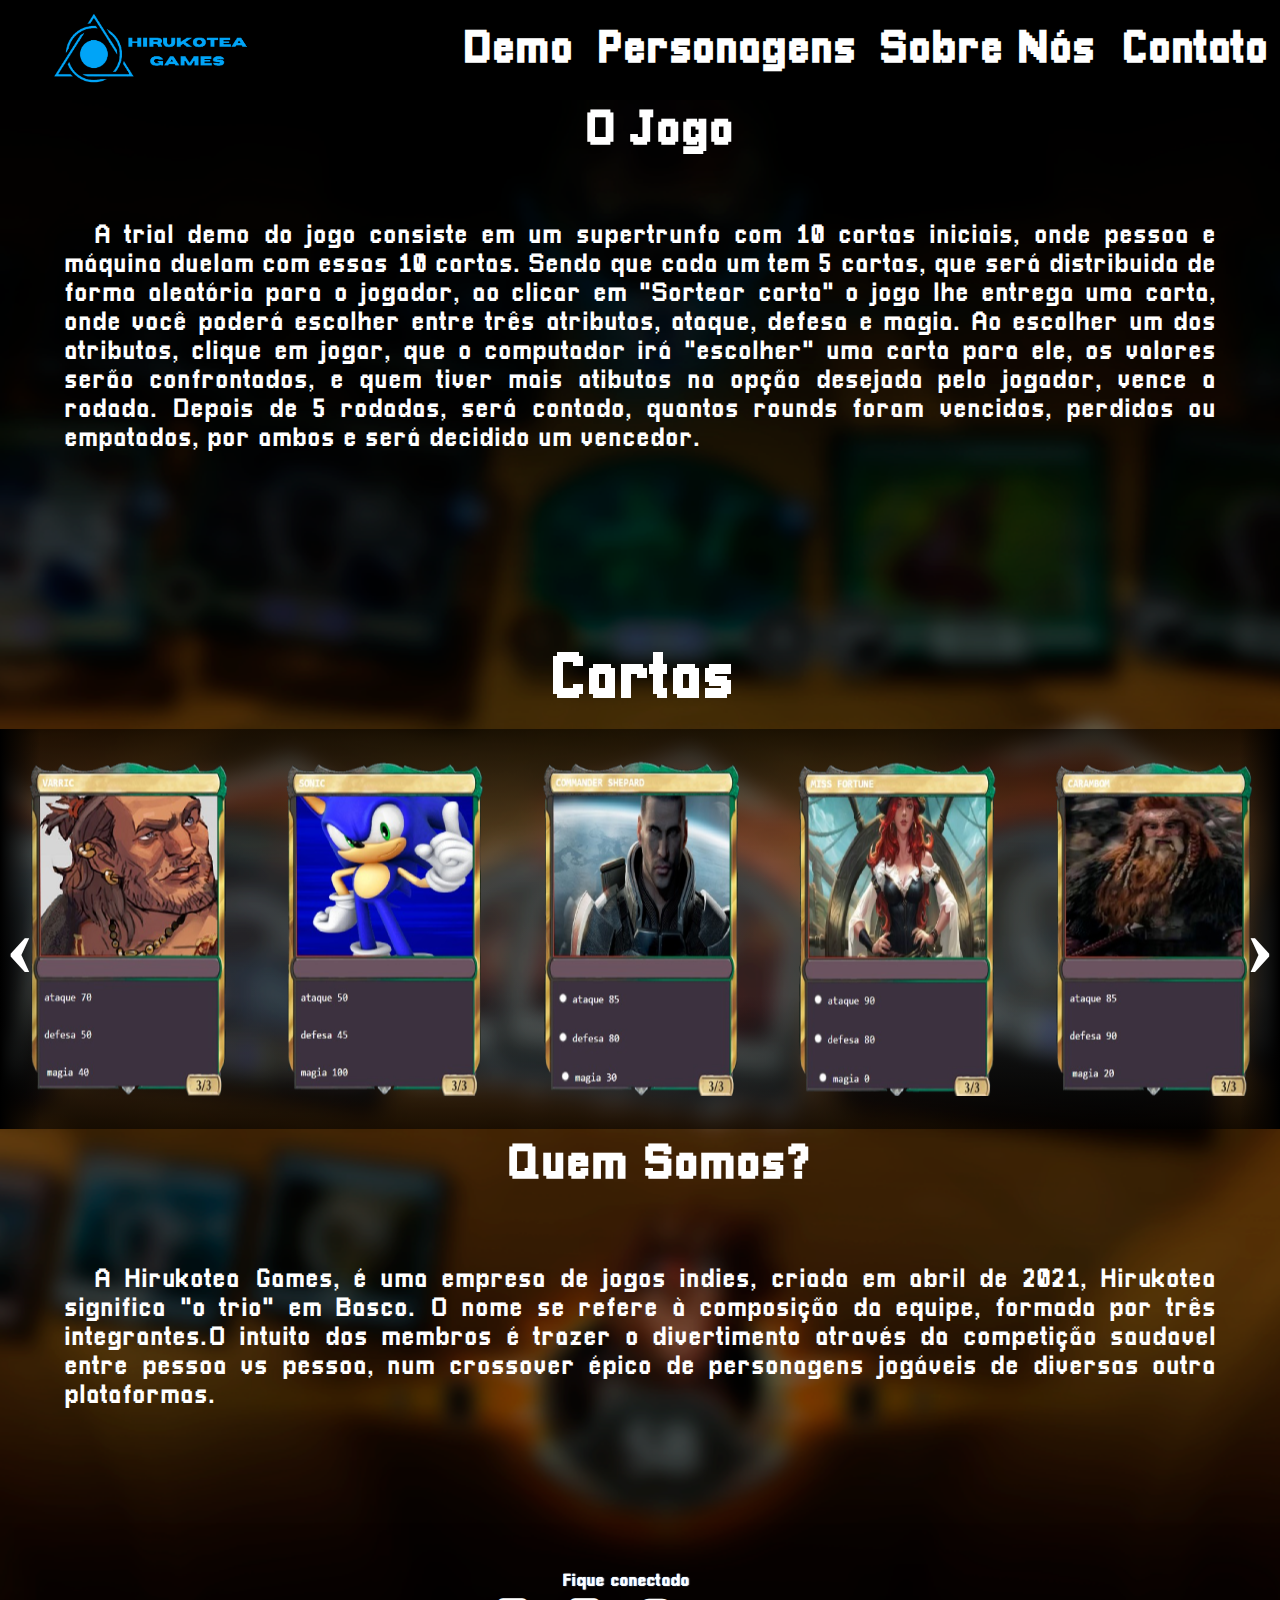
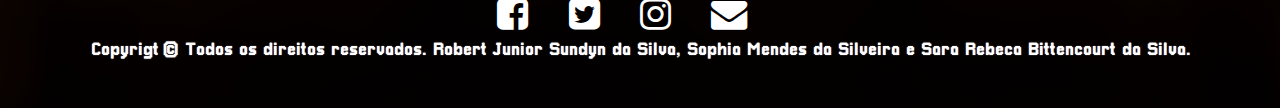
<file: projetoHirokuteaAtualizado3.5/index.html>
<!DOCTYPE html>
<html lang="pt-br">

<head>
    <title>Hirukotea Games</title>

    <meta http-equiv="content-type" content="text/html" charset="utf-8">
    <meta http-equiv="content-language" content="pt-br">
    <meta name="author" content="Robert, Sara e Sophia">
    <meta name="reply-to" content="sophiasilveira2003@gmail.com,robertsundyn@gmail.com,sarabittencourt06@gmail.com">
    <meta name="description" content="Site de uma empresa fict&iacute;cia que est&aacute;; fazendo um jogo de super trunfo online.">
    <meta name="keywords" content="jogo, cartas, super, trunfo, game, ataque, defesa, magia">
    <meta name="robots" content="index, follow">
    <meta name="viewport" content="width=device-width, initial-scale=1.0">
    
    <!-- Start WOWSlider.com HEAD section --> <!-- add to the <head> of your page -->
	<link rel="stylesheet" type="text/css" href="engine0/style.css" />
	<script type="text/javascript" src="engine0/jquery.js"></script>
	<!-- End WOWSlider.com HEAD section -->

    <link rel="stylesheet" href="https://stackpath.bootstrapcdn.com/font-awesome/4.7.0/css/font-awesome.min.css"
        integrity="sha384-wvfXpqpZZVQGK6TAh5PVlGOfQNHSoD2xbE+QkPxCAFlNEevoEH3Sl0sibVcOQVnN" crossorigin="anonymous">
    <link rel="stylesheet" type="text/css" href="css/estilo.css">
    <link rel="icon" href="img/logomobile.png">

</head>

<body>
    <header id="topo">
        <figure id="logo"></figure>

        <button id="btn_menu"><a href="#menu"><i class="fa fa-bars fa-lg" aria-hidden="true"></i></a></button>

        <nav id="menu">
            <a id="btn_fechar" href="#">X</a>
            <ul>
                <a href="supertrunfo.html">
                    <li>Demo</li>
                </a>

                <a href="cartas.html">
                    <li>Personagens</li>
                </a>

                <a href="index.html">
                    <li>Sobre Nós</li>
                </a>

                <a href="contato.html">
                    <li>Contato</li>
                </a>
            </ul>
        </nav>
    </header>

    <main id="corpo">
        <div class="conteudo">
            <h1> O Jogo</h1>
            <p>A trial demo do jogo consiste em um supertrunfo com 10 cartas iniciais, onde pessoa e máquina duelam com
                essas 10 cartas. Sendo que cada um tem 5 cartas, que será distribuida de forma aleatória para o jogador,
                ao clicar em
                "Sortear carta" o jogo lhe entrega uma carta, onde você poderá escolher
                entre três atributos, ataque, defesa e magia. Ao escolher um dos atributos, clique em jogar, que o
                computador irá "escolher" uma carta para ele, os
                valores serão confrontados, e quem tiver mais atibutos na opção desejada pelo jogador, vence a rodada.
                Depois de 5 rodadas, será contado, quantos rounds foram vencidos, perdidos ou empatados, por ambos e
                será decidido um vencedor.
            </p>
        </div>
        
        <!-- Start WOWSlider.com BODY section --> <!-- add to the <body> of your page -->
        
        <section id="galerias_titulo">
            <h3>Cartas</h3>
             <figure id="carosel">       
	
    	    <div id="wowslider-container0">
	        <div class="ws_images"><ul>
		        <li><img src="data0/images/c_1varric.png" alt="c_1varric" title="c_1varric" id="wows0_0"/></li>
    		    <li><img src="data0/images/c_2sonic.png" alt="c_2sonic" title="c_2sonic" id="wows0_1"/></li>
	    	    <li><img src="data0/images/c_3commandershepard.png" alt="c_3commandershepard" title="c_3commandershepard" id="wows0_2"/></li>
		        <li><img src="data0/images/c_4missfortune.png" alt="c_4missfortune" title="c_4missfortune" id="wows0_3"/></li>
    		    <li><img src="data0/images/c_5carabom.png" alt="c_5carabom" title="c_5carabom" id="wows0_4"/></li>
	    	    <li><img src="data0/images/c_6ivyvalentine.png" alt="c_6ivyvalentine" title="c_6ivyvalentine" id="wows0_5"/></li>
		        <li><img src="data0/images/c_7smsilveira.png" alt="c_7smsilveira" title="c_7smsilveira" id="wows0_6"/></li>
    		    <li><img src="data0/images/c_8katarina.png" alt="c_8katarina" title="c_8katarina" id="wows0_7"/></li>
	    	    <li><a href="http://wowslider.net"><img src="data0/images/c_9sara.png" alt="css slider" title="c_9sara" id="wows0_8"/></a></li>
		        <li><img src="data0/images/c_10supertrunfo.png" alt="c_10supertrunfo" title="c_10supertrunfo" id="wows0_9"/></li>
    	    </ul></div>
	        <div class="ws_bullets"><div>
		        <a href="#" title="c_1varric"><span><img src="data0/tooltips/c_1varric.png" alt="c_1varric"/>1</span></a>
    		    <a href="#" title="c_2sonic"><span><img src="data0/tooltips/c_2sonic.png" alt="c_2sonic"/>2</span></a>
	    	    <a href="#" title="c_3commandershepard"><span><img src="data0/tooltips/c_3commandershepard.png" alt="c_3commandershepard"/>3</span></a>
		        <a href="#" title="c_4missfortune"><span><img src="data0/tooltips/c_4missfortune.png" alt="c_4missfortune"/>4</span></a>
    		    <a href="#" title="c_5carabom"><span><img src="data0/tooltips/c_5carabom.png" alt="c_5carabom"/>5</span></a>
	    	    <a href="#" title="c_6ivyvalentine"><span><img src="data0/tooltips/c_6ivyvalentine.png" alt="c_6ivyvalentine"/>6</span></a>
		        <a href="#" title="c_7smsilveira"><span><img src="data0/tooltips/c_7smsilveira.png" alt="c_7smsilveira"/>7</span></a>
    		    <a href="#" title="c_8katarina"><span><img src="data0/tooltips/c_8katarina.png" alt="c_8katarina"/>8</span></a>
	    	    <a href="#" title="c_9sara"><span><img src="data0/tooltips/c_9sara.png" alt="c_9sara"/>9</span></a>
		        <a href="#" title="c_10supertrunfo"><span><img src="data0/tooltips/c_10supertrunfo.png" alt="c_10supertrunfo"/>10</span></a>
    	    </div></div><div class="ws_script" style="position:absolute;left:-99%"><a href="http://wowslider.net">javascript photo gallery</a> by WOWSlider.com v9.0</div>
	        <div class="ws_shadow"></div>
    	    </div>	
	        </figure>
    	    <!-- End WOWSlider.com BODY section -->
    	    <!-- inicio galeria2-->
    	    <div id="galeria2">
              <div class="imagems2" id="primeira_divisao">
                  <a href="#segunda_divisao" class="arrow__btn left-arrow">‹</a>
                  <figure id="g_varric" class="g_imagem"></figure>
                  <figure id="g_sonic" class="g_imagem"></figure>
                  <figure id="g_commandershapard" class="g_imagem"></figure>
                  <figure id="g_missfortune" class="g_imagem"></figure>
                  <figure id="g_carabom" class="g_imagem"></figure>
          
                  <a href="#segunda_divisao" class="arrow__btn right-arrow">›</a>      
              </div>
              <div class="imagems2" id="segunda_divisao">
                  <a href="#primeira_divisao" class="arrow__btn left-arrow">‹</a>
                  <figure id="g_ivivalentine" class="g_imagem"></figure>
                  <figure id="g_smsilveira" class="g_imagem"></figure>
                  <figure id="g_katarina" class="g_imagem"></figure>
                  <figure id="g_sara" class="g_imagem"></figure>
                  <figure id="g_supertrunfo" class="g_imagem"></figure>
          
                  <a href="#primeira_divisao" class="arrow__btn right-arrow">›</a>      
              </div>
          </div>
       </section>
    	<!-- fim galeria2-->

        <section id="quemSomos">
            <div class="conteudo">
                <h3>Quem Somos?</h3>
                <p>A Hirukotea Games, é uma empresa de jogos indies, criada em abril de 2021, Hirukotea significa "o
                    trio" em Basco. O nome se refere à composição da equipe, formada por três integrantes.O intuito dos
                    membros é trazer o divertimento através da competição saudavel entre pessoa vs pessoa,
                    num crossover épico de personagens jogáveis de diversas outra plataformas.
                </p>
            </div>
        </section>
    </main>

    <footer id="rodape">
        <div id="redes_sociais">
            <p id="conectar">Fique conectado</p> 
            <a href="https://www.facebook.com" target="_blank"><i class="fa fa-facebook-square fa-lg"
                    aria-hidden="true"></i></a>

            <a href="https://twitter.com/login?lang=pt" target="_blank"><i class="fa fa-twitter-square fa-lg"
                    aria-hidden="true"></i></a>

            <a href="https://www.instagram.com" target="_blank"><i class="fa fa-instagram fa-lg"
                    aria-hidden="true"></i></a>

            <a href="https://www.google.com/intl/pt-BR/gmail/about/" target="_blank"><i class="fa fa-envelope fa-lg"
                    aria-hidden="true"></i></a>

        </div>

        <p>
            Copyrigt &copy; Todos os direitos reservados. Robert Junior Sundyn da Silva, Sophia Mendes da Silveira e
            Sara Rebeca Bittencourt da Silva.
        </p>
    </footer>
    
    <!--Script galeria-->
    <script type="text/javascript" src="engine0/wowslider.js"></script>
	<script type="text/javascript" src="engine0/script.js"></script>
    <!--Script galeria-->
    
    <script type="text/javascript" src="js/scripts.js"> </script>
</body>

</html>
</file>
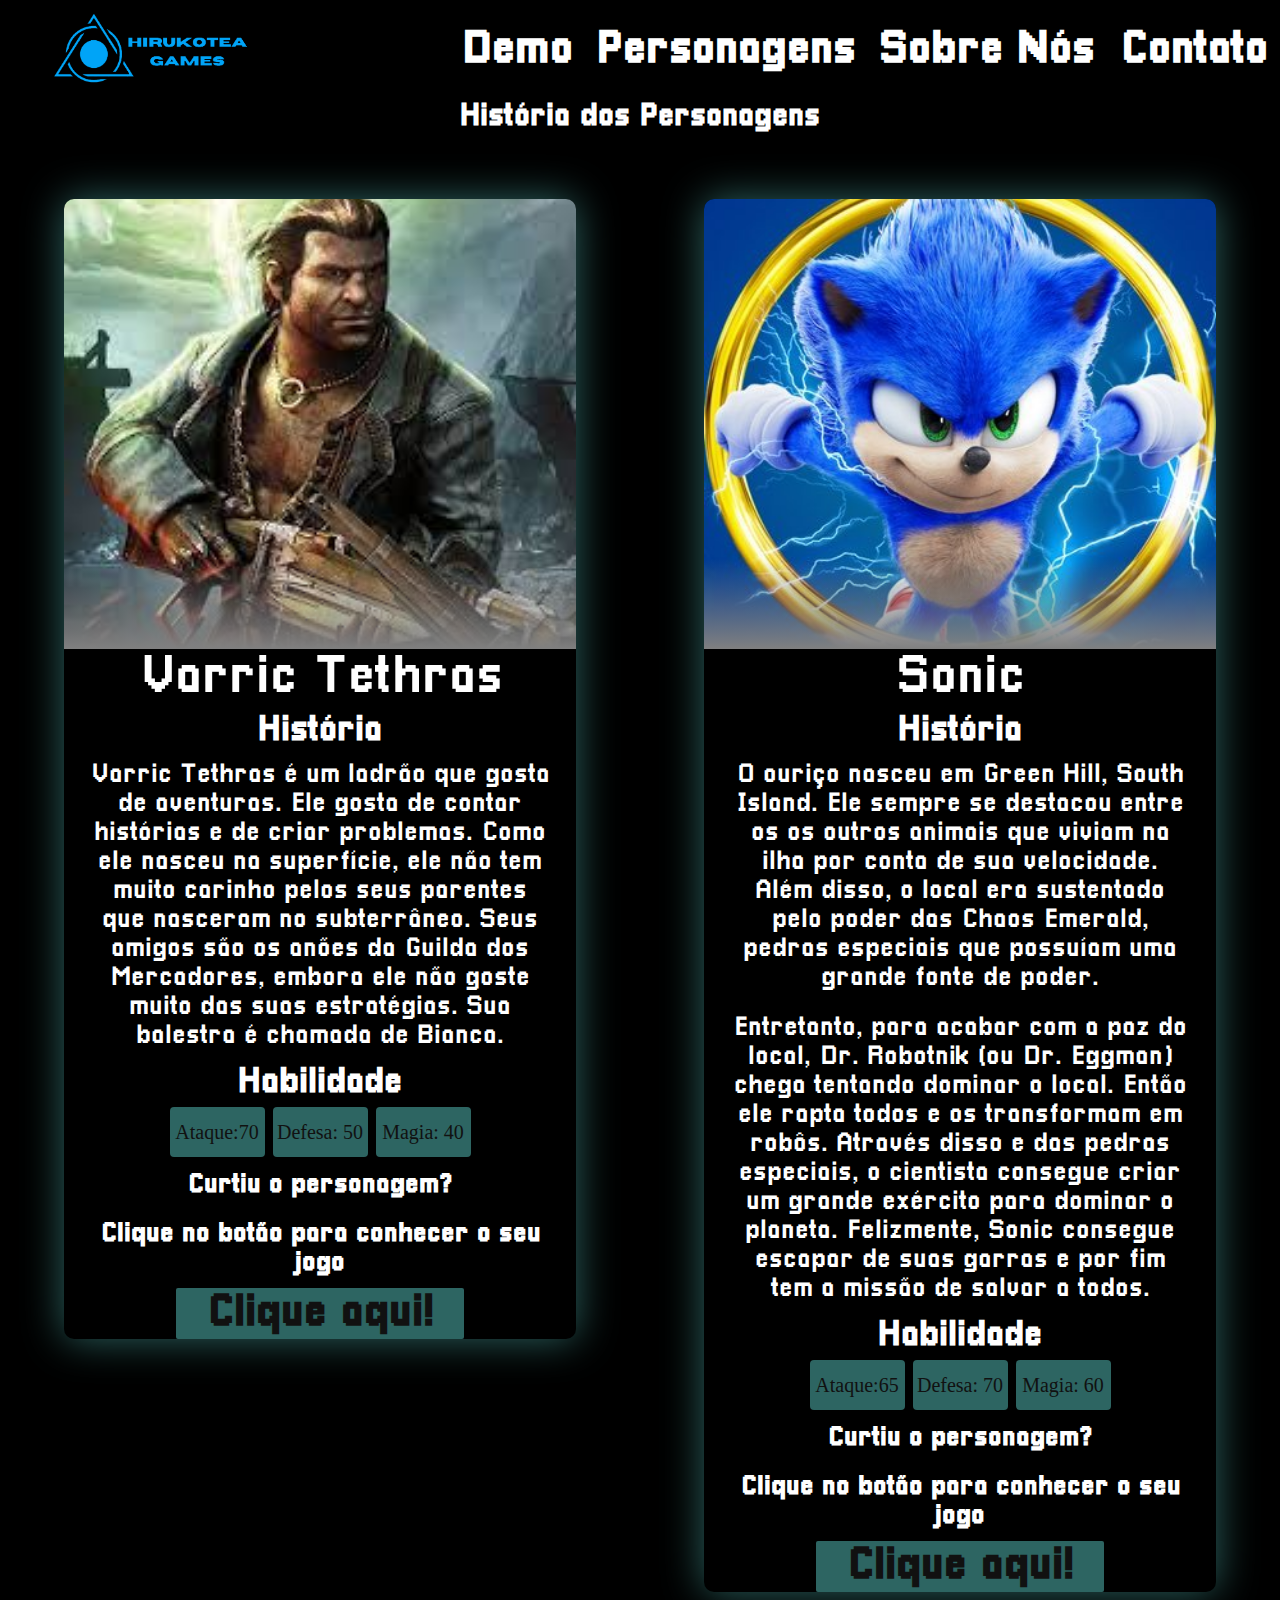
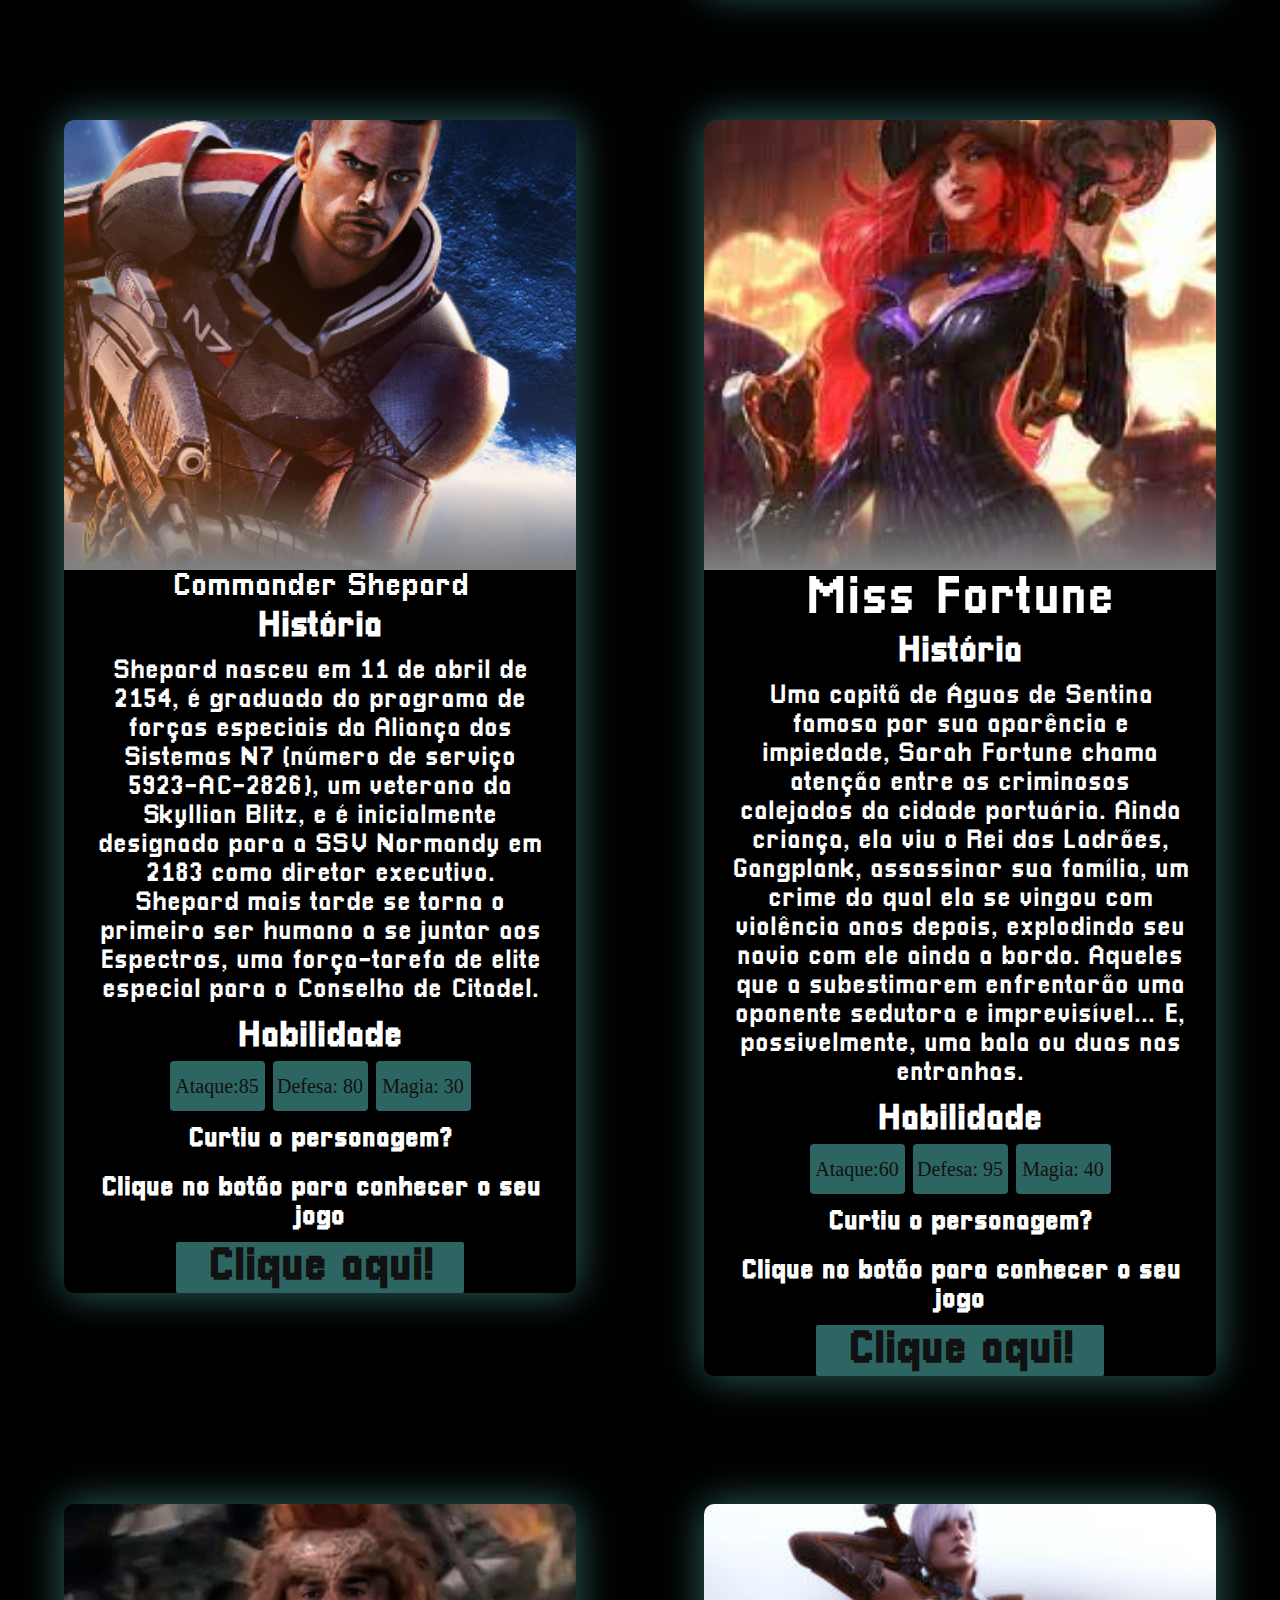
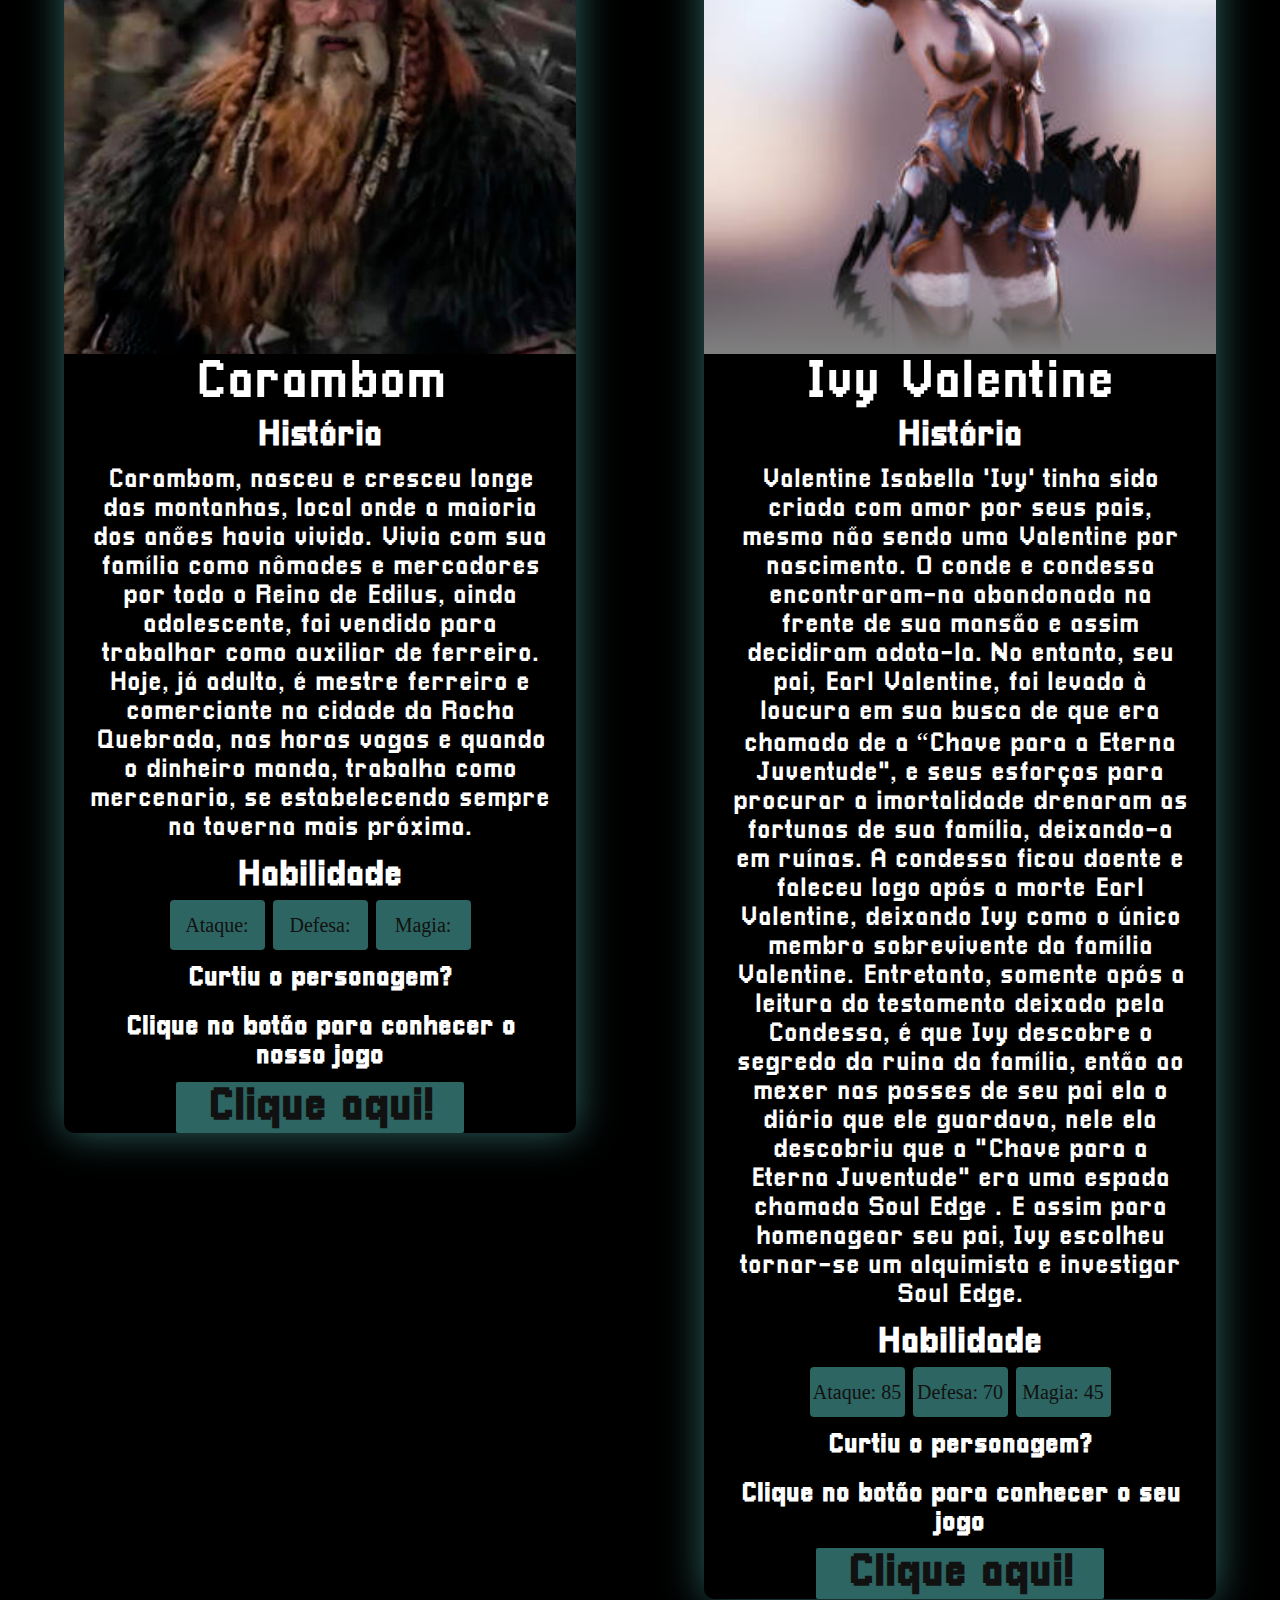
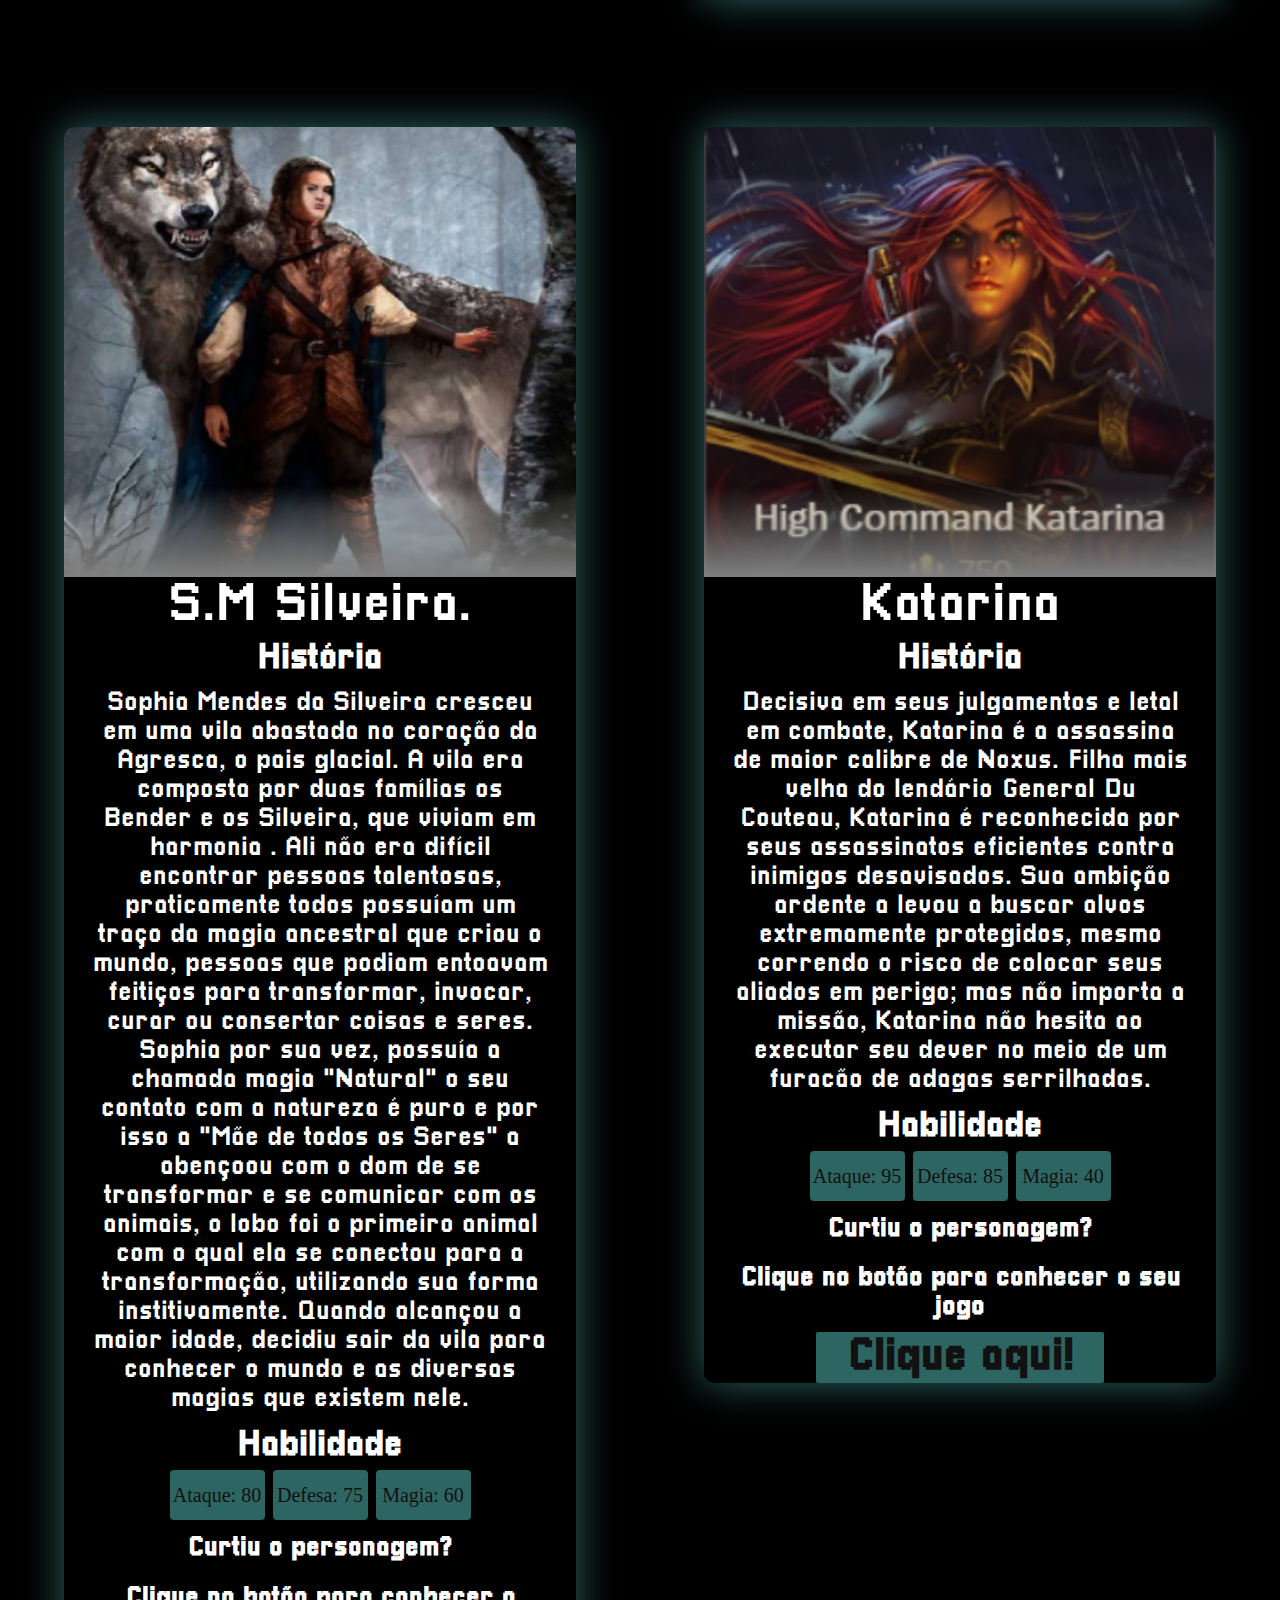
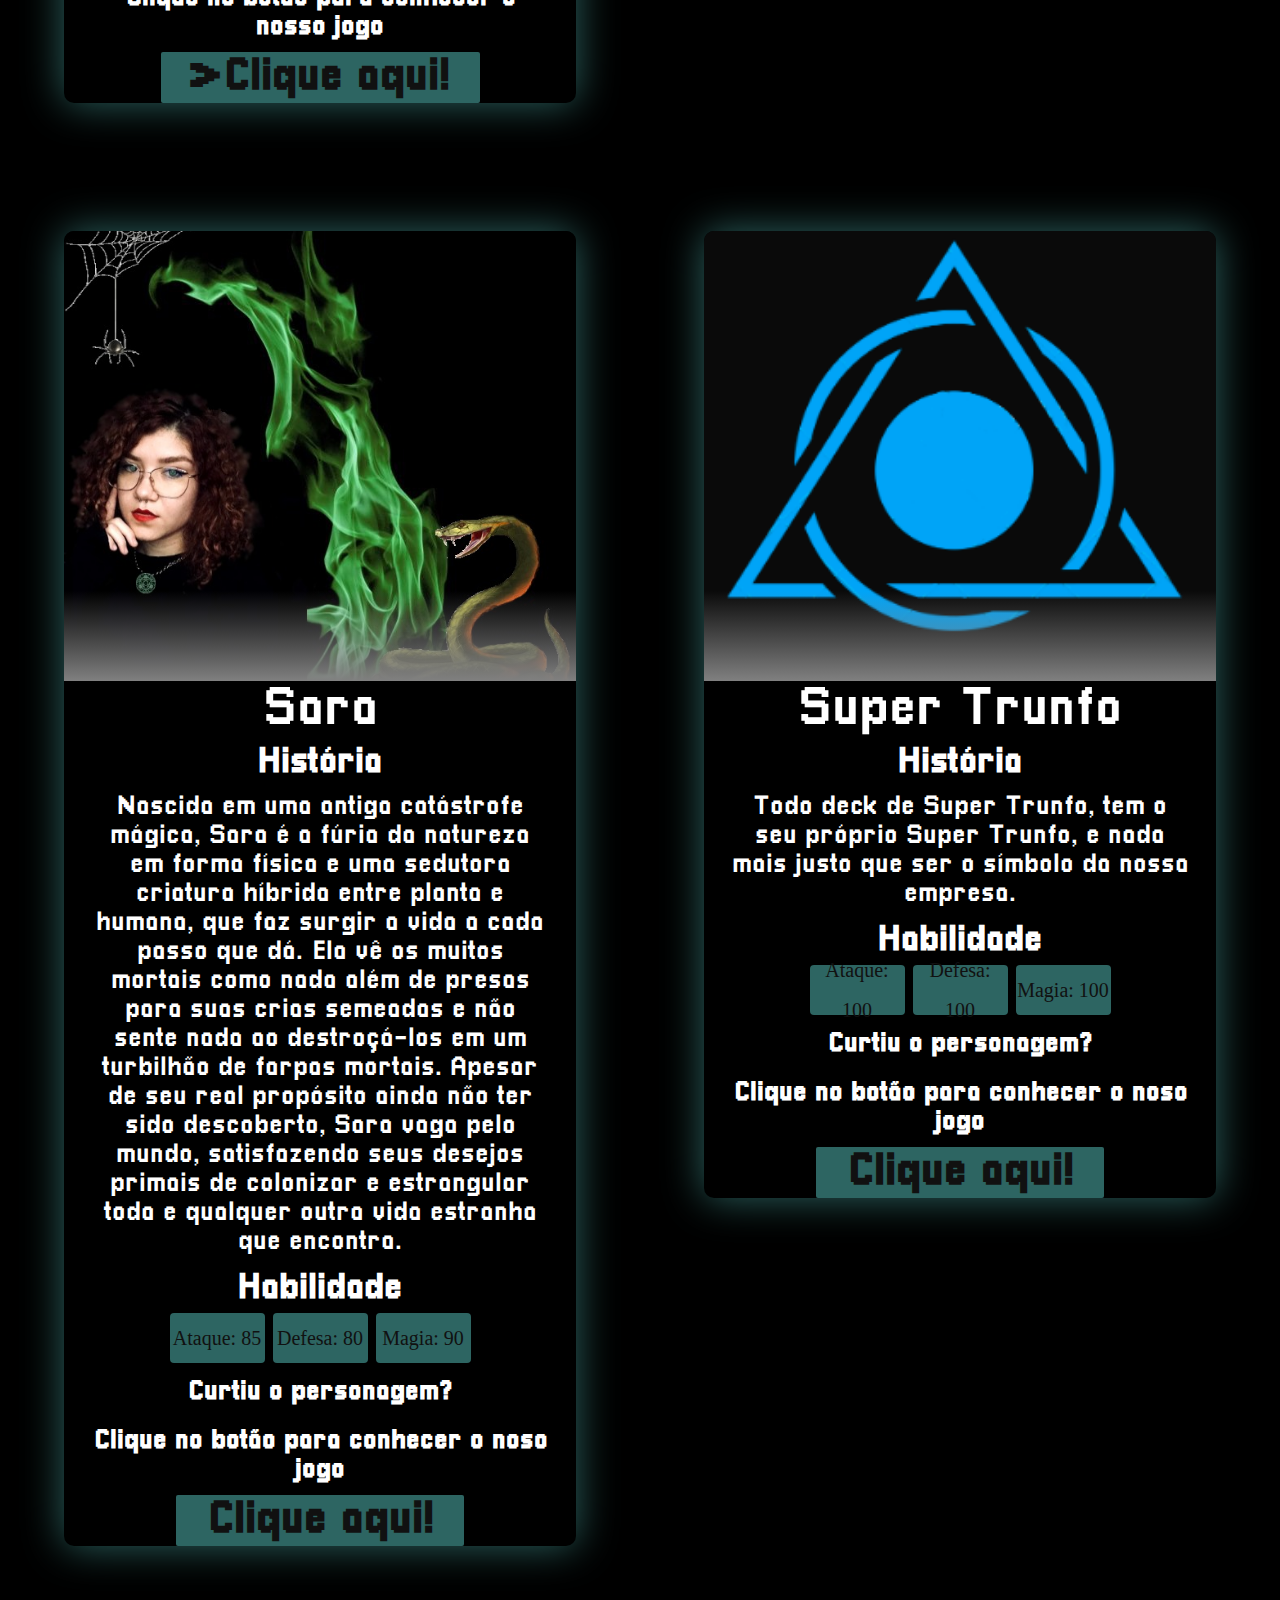
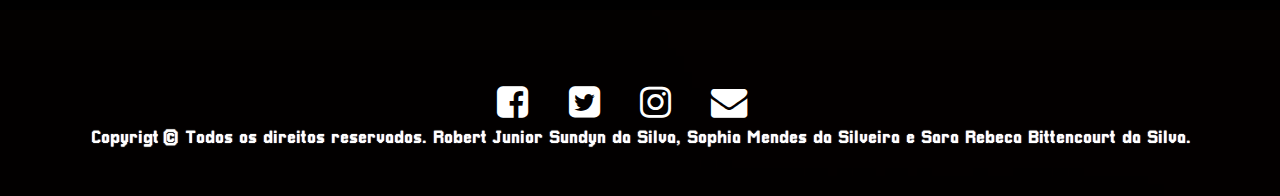
<file: projetoHirokuteaAtualizado3.5/cartas.html>
<!DOCTYPE html>
<html lang="pt-br">

<head>
    <title>Personagens</title>

    <meta http-equiv="content-type" content="text/html" charset="utf-8">
    <meta http-equiv="content-language" content="pt-br">
    <meta name="author" content="Robert, Sara e Sophia">
    <meta name="reply-to" content="sophiasilveira2003@gmail.com,robertsundyn@gmail.com,sarabittencourt06@gmail.com">
    <meta name="description" content="Site de uma empresa fict&iacute;cia que est&aacute;; fazendo um jogo de super trunfo online.">
    <meta name="keywords" content="jogo, cartas, super, trunfo, game, ataque, defesa, magia">
    <meta name="robots" content="index, follow">
    <meta name="viewport" content="width=device-width, initial-scale=1.0">


    <link rel="stylesheet" href="https://stackpath.bootstrapcdn.com/font-awesome/4.7.0/css/font-awesome.min.css"
        integrity="sha384-wvfXpqpZZVQGK6TAh5PVlGOfQNHSoD2xbE+QkPxCAFlNEevoEH3Sl0sibVcOQVnN" crossorigin="anonymous">
    <link rel="stylesheet" type="text/css" href="css/estilo.css">
    <link rel="icon" href="img/logomobile.png">

</head>

<body>
    <header id="topo">
        <figure id="logo"></figure>

        <button id="btn_menu"><a href="#menu"><i class="fa fa-bars fa-lg" aria-hidden="true"></i></a></button>

        <nav id="menu">
            <a id="btn_fechar" href="#">X</a>
            <ul>
                <a href="supertrunfo.html">
                    <li>Demo</li>
                </a>

                <a href="cartas.html">
                    <li>Personagens</li>
                </a>

                <a href="index.html">
                    <li>Sobre Nós</li>
                </a>

                <a href="contato.html">
                    <li>Contato</li>
                </a>
            </ul>
        </nav>
    </header>

    <main id="corpo_cartas">

        <h1>História dos Personagens</h1>

        <section class="todas_as_cartas">


            <section id="personagem1_varric" class="cartas">
                <figure class="imagem"></figure>
                <figcaption>Varric Tethras</figcaption>

                <h2>História</h2>
                <p>
                    Varric Tethras é um ladrão que gosta de aventuras. Ele gosta de contar histórias e de criar
                    problemas. Como ele nasceu na superfície, ele não tem muito carinho pelos seus parentes que nasceram
                    no subterrâneo. Seus amigos são os anões da Guilda dos Mercadores, embora ele não goste muito das
                    suas estratégias. Sua balestra é chamada de Bianca.
                </p>


                <h3>Habilidade</h3>

                <div class="poder">
                    <span>Ataque:70</span>
                    <span>Defesa: 50</span>
                    <span>Magia: 40</span>
                </div>

                <div class="final">
                    <h4>
                        <p>Curtiu o personagem? </p>
                        <p>Clique no botão para conhecer o seu jogo</p>
                    </h4>
                    <span class="conhecer"><a href="https://www.ea.com/pt-br/games/dragon-age" target="_blank">Clique
                            aqui!</a></span>
                </div>


            </section>

            <section id="personagem2_sonic" class="cartas">
                <figure class="imagem"></figure>
                <figcaption>Sonic</figcaption>
                <h2>História</h2>
                <p>
                    O ouriço nasceu em Green Hill, South Island. Ele sempre se destacou entre os os outros animais que
                    viviam na ilha por conta de sua velocidade. Além disso, o local era sustentado pelo poder das Chaos
                    Emerald, pedras especiais que possuíam uma grande fonte de poder.
                </p>
                <p>
                    Entretanto, para acabar com a paz do local, Dr. Robotnik (ou Dr. Eggman) chega tentando dominar o
                    local. Então ele rapta todos e os transformam em robôs. Através disso e das pedras especiais, o
                    cientista consegue criar um grande exército para dominar o planeta. Felizmente, Sonic consegue
                    escapar de suas garras e por fim tem a missão de salvar a todos.
                </p>

                <h3>Habilidade</h3>

                <div class="poder">
                    <span>Ataque:65</span>
                    <span>Defesa: 70</span>
                    <span>Magia: 60</span>
                </div>

                <div class="final">
                    <h4>
                        <p>Curtiu o personagem? </p>
                        <p>Clique no botão para conhecer o seu jogo</p>
                    </h4>
                    <span class="conhecer"><a href="https://www.sega.com/games/sonic-hedgehog" target="_blank">Clique
                            aqui!</a></span>
                </div>

            </section>

            <section id="personagem3_commander_shepard" class="cartas">
                <figure class="imagem"></figure>
                <figcaption>Commander Shepard</figcaption>

                <h2>História</h2>
                <p>
                    Shepard nasceu em 11 de abril de 2154, é graduado do programa de forças especiais da Aliança dos
                    Sistemas N7 (número de serviço 5923-AC-2826), um veterano da Skyllian Blitz, e é inicialmente
                    designado para a SSV Normandy em 2183 como diretor executivo. Shepard mais tarde se torna o primeiro
                    ser humano a se juntar aos Espectros, uma força-tarefa de elite especial para o Conselho de Citadel.
                </p>

                <h3>Habilidade</h3>
                <div class="poder">
                    <span>Ataque:85</span>
                    <span>Defesa: 80</span>
                    <span>Magia: 30</span>
                </div>

                <div class="final">
                    <h4>
                        <p>Curtiu o personagem? </p>
                        <p>Clique no botão para conhecer o seu jogo</p>
                    </h4>
                    <span class="conhecer"><a href="https://www.ea.com/pt-br/games/mass-effect/mass-effect-andromeda"
                            target="_blank">Clique aqui!</a></span>
                </div>
            </section>

            <section id="personagem4_miss_fortune" class="cartas">
                <figure></figure>
                <figcaption>Miss Fortune</figcaption>

                <h2>História</h2>
                <p>
                    Uma capitã de Águas de Sentina famosa por sua aparência e impiedade, Sarah Fortune chama atenção
                    entre os criminosos calejados da cidade portuária. Ainda criança, ela viu o Rei dos Ladrões,
                    Gangplank, assassinar sua família, um crime do qual ela se vingou com violência anos depois,
                    explodindo seu navio com ele ainda a bordo. Aqueles que a subestimarem enfrentarão uma oponente
                    sedutora e imprevisível... E, possivelmente, uma bala ou duas nas entranhas.
                </p>

                <h3>Habilidade</h3>
                <div class="poder">
                    <span>Ataque:60</span>
                    <span>Defesa: 95</span>
                    <span>Magia: 40</span>
                </div>

                <div class="final">
                    <h4>
                        <p>Curtiu o personagem? </p>
                        <p>Clique no botão para conhecer o seu jogo</p>
                    </h4>
                    <span class="conhecer"><a href="https://na.leagueoflegends.com/pt-br/" target="_blank">Clique
                            aqui!</a></span>
                </div>
            </section>

            <section id="personagem5_robert" class="cartas">
                <figure></figure>
                <figcaption>Carambom</figcaption>

                <h2>História</h2>
                <p>
                    Carambom, nasceu e cresceu longe das montanhas, local onde a maioria dos anões havia vivido. Vivia
                    com sua família como nômades e mercadores por todo o Reino de Edilus, ainda adolescente, foi vendido
                    para trabalhar como auxiliar de ferreiro.
                    Hoje, já adulto, é mestre ferreiro e comerciante na cidade da Rocha Quebrada, nas horas vagas e
                    quando o dinheiro manda, trabalha como mercenario, se estabelecendo sempre na taverna mais próxima.
                </p>

                <h3>Habilidade</h3>
                <div class="poder">
                    <span>Ataque:</span>
                    <span>Defesa: </span>
                    <span>Magia: </span>
                </div>

                <div class="final">
                    <h4>
                        <p>Curtiu o personagem? </p>
                        <p>Clique no botão para conhecer o nosso jogo</p>
                    </h4>
                    <span class="conhecer"><a href="supertrunfo.html" target="_blank">Clique aqui!</a></span>
                </div>

            </section>

            <section id="personagem6_ivy_valentine" class="cartas">
                <figure></figure>
                <figcaption>Ivy Valentine </figcaption>

                <h2>História</h2>
                <p>
                    Valentine Isabella 'Ivy' tinha sido criada com amor por seus pais, mesmo não sendo uma Valentine por
                    nascimento. O conde e condessa encontraram-na abandonada na frente de sua mansão e assim decidiram
                    adota-la. No entanto, seu pai, Earl Valentine, foi levado à loucura em sua busca de que era chamado
                    de a “Chave para a Eterna Juventude", e seus esforços para procurar a imortalidade drenaram as
                    fortunas de sua família, deixando-a em ruínas. A condessa ficou doente e faleceu logo após a morte
                    Earl Valentine, deixando Ivy como o único membro sobrevivente da família Valentine. Entretanto,
                    somente após a leitura do testamento deixado pela Condessa, é que Ivy descobre o segredo da ruina da
                    família, então ao mexer nas posses de seu pai ela o diário que ele guardava, nele ela descobriu que
                    a "Chave para a Eterna Juventude" era uma espada chamada Soul Edge . E assim para homenagear seu
                    pai, Ivy escolheu tornar-se um alquimista e investigar Soul Edge. </p>


                <h3>Habilidade</h3>
                <div class="poder">
                    <span>Ataque: 85</span>
                    <span>Defesa: 70</span>
                    <span>Magia: 45</span>
                </div>

                <div class="final">
                    <h4>
                        <p>Curtiu o personagem? </p>
                        <p>Clique no botão para conhecer o seu jogo</p>
                    </h4>
                    <span class="conhecer"><a href="https://www.bandainamcoent.com/games/soulcalibur-vi"
                            target="_blank">Clique aqui!</a></span>
                </div>

            </section>

            <section id="personagem7_s_m_silveira" class="cartas">
                <figure></figure>
                <figcaption>S.M Silveira.</figcaption>

                <h2>História</h2>
                <p>
                    Sophia Mendes da Silveira cresceu em uma vila abastada no coração da Agresca, o pais glacial. A vila
                    era composta por duas famílias os Bender e os Silveira, que viviam em harmonia . Ali não era difícil
                    encontrar pessoas talentosas, praticamente todos possuíam um traço da magia ancestral que criou o
                    mundo, pessoas que podiam entoavam feitiços para transformar, invocar, curar ou consertar coisas e
                    seres. Sophia por sua vez, possuía a chamada magia "Natural" o seu contato com a natureza é puro e
                    por isso a "Mãe de todos os Seres" a abençoou com o dom de se transformar e se comunicar com os
                    animais, o lobo foi o primeiro animal com o qual ela se conectou para a transformação, utilizando
                    sua forma institivamente. Quando alcançou a maior idade, decidiu sair da vila para conhecer o mundo
                    e as diversas magias que existem nele.
                </p>


                <h3>Habilidade</h3>
                <div class="poder">
                    <span>Ataque: 80</span>
                    <span>Defesa: 75</span>
                    <span>Magia: 60</span>
                </div>

                <div class="final">
                    <h4>
                        <p>Curtiu o personagem? </p>
                        <p>Clique no botão para conhecer o nosso jogo</p>
                    </h4>
                    <span class="conhecer"><a href="supertrunfo.html" target="_blank">>Clique aqui!</a></span>
                </div>

            </section>

            <section id="personagem8_katarina" class="cartas">
                <figure></figure>
                <figcaption>Katarina</figcaption>

                <h2>História</h2>
                <p>
                    Decisiva em seus julgamentos e letal em combate, Katarina é a assassina de maior calibre de Noxus.
                    Filha mais velha do lendário General Du Couteau, Katarina é reconhecida por seus assassinatos
                    eficientes contra inimigos desavisados. Sua ambição ardente a levou a buscar alvos extremamente
                    protegidos, mesmo correndo o risco de colocar seus aliados em perigo; mas não importa a missão,
                    Katarina não hesita ao executar seu dever no meio de um furacão de adagas serrilhadas.
                </p>

                <h3>Habilidade</h3>
                <div class="poder">
                    <span>Ataque: 95</span>
                    <span>Defesa: 85</span>
                    <span>Magia: 40</span>
                </div>

                <div class="final">
                    <h4>
                        <p>Curtiu o personagem? </p>
                        <p>Clique no botão para conhecer o seu jogo</p>
                    </h4>
                    <span class="conhecer"><a href="https://na.leagueoflegends.com/pt-br/" target="_blank">Clique
                            aqui!</a></span>
                </div>
            </section>

            <section id="personagem9_sara" class="cartas">
                <figure></figure>
                <figcaption>Sara</figcaption>

                <h2>História</h2>
                <p>
                    Nascida em uma antiga catástrofe mágica, Sara é a fúria da natureza em forma física e uma sedutora
                    criatura híbrida entre planta e humana, que faz surgir a vida a cada passo que dá. Ela vê os muitos
                    mortais como nada além de presas para suas crias semeadas e não sente nada ao destroçá-los em um
                    turbilhão de farpas mortais. Apesar de seu real propósito ainda não ter sido descoberto, Sara vaga
                    pelo mundo, satisfazendo seus desejos primais de colonizar e estrangular toda e qualquer outra vida
                    estranha que encontra.
                </p>

                <h3>Habilidade</h3>
                <div class="poder">
                    <span>Ataque: 85</span>
                    <span>Defesa: 80</span>
                    <span>Magia: 90</span>
                </div>

                <div class="final">
                    <h4>
                        <p>Curtiu o personagem? </p>
                        <p>Clique no botão para conhecer o noso jogo</p>
                    </h4>
                    <span class="conhecer"><a href="supertrunfo.html" target="_blank">Clique aqui!</a></span>
                </div>
            </section>

            <section id="personagem10_super_trunfo" class="cartas">
                <figure></figure>
                <figcaption>Super Trunfo</figcaption>

                <h2>História</h2>
                <p>
                    Todo deck de Super Trunfo, tem o seu próprio Super Trunfo, e nada mais justo que ser o símbolo da nossa empresa.
                </p>

                <h3>Habilidade</h3>
                <div class="poder">
                    <span>Ataque: 100</span>
                    <span>Defesa: 100</span>
                    <span>Magia: 100</span>
                </div>

                <div class="final">
                    <h4>
                        <p>Curtiu o personagem? </p>
                        <p>Clique no botão para conhecer o noso jogo</p>
                    </h4>
                    <span class="conhecer"><a href="supertrunfo.html" target="_blank">Clique aqui!</a></span>
                </div>


            </section>

        </section>

    </main>



    <footer id="rodape">
        <div id="redes_sociais">
            <a href="https://www.facebook.com" target="_blank"><i class="fa fa-facebook-square fa-lg"
                    aria-hidden="true"></i></a>

            <a href="https://twitter.com/login?lang=pt" target="_blank"><i class="fa fa-twitter-square fa-lg"
                    aria-hidden="true"></i></a>

            <a href="https://www.instagram.com" target="_blank"><i class="fa fa-instagram fa-lg"
                    aria-hidden="true"></i></a>

            <a href="https://www.google.com/intl/pt-BR/gmail/about/" target="_blank"><i class="fa fa-envelope fa-lg"
                    aria-hidden="true"></i></a>

        </div>

        <p>
            Copyrigt &copy; Todos os direitos reservados. Robert Junior Sundyn da Silva, Sophia Mendes da Silveira e
            Sara Rebeca Bittencourt da Silva.
        </p>
    </footer>
    <script type="text/javascript" src="js/scripts.js"> </script>
</body>

</html>
</file>
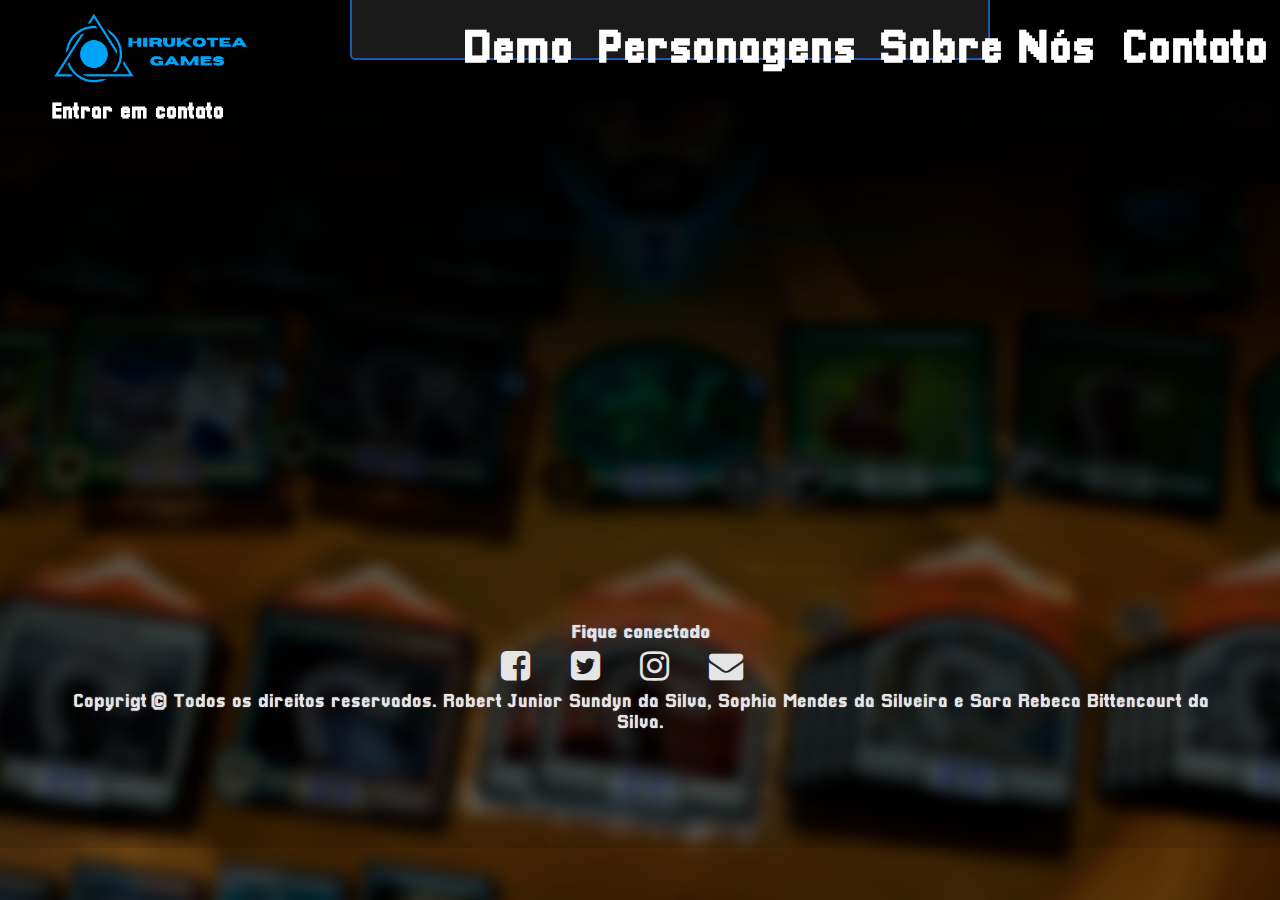
<file: projetoHirokuteaAtualizado3.5/contato.html>
<!DOCTYPE html>
<html lang="pt-br">

<head>
    <title>Contato</title>

    <meta http-equiv="content-type" content="text/html" charset="utf-8">
    <meta http-equiv="content-language" content="pt-br">
    <meta name="author" content="Robert, Sara e Sophia">
    <meta name="reply-to" content="sophiasilveira2003@gmail.com,robertsundyn@gmail.com,sarabittencourt06@gmail.com">
    <meta name="description" content="Site de uma empresa fict&iacute;cia que est&aacute;; fazendo um jogo de super trunfo online.">
    <meta name="keywords" content="jogo, cartas, super, trunfo, game, ataque, defesa, magia">
    <meta name="robots" content="index, follow">
    <meta name="viewport" content="width=device-width, initial-scale=1.0">


    <link rel="stylesheet" href="https://stackpath.bootstrapcdn.com/font-awesome/4.7.0/css/font-awesome.min.css"
        integrity="sha384-wvfXpqpZZVQGK6TAh5PVlGOfQNHSoD2xbE+QkPxCAFlNEevoEH3Sl0sibVcOQVnN" crossorigin="anonymous">
    <link rel="stylesheet" type="text/css" href="css/estilo.css">
    <link rel="icon" href="img/logomobile.png">

</head>

<body>
    <header id="topo">
        <figure id="logo"></figure>

        <button id="btn_menu"><a href="#menu"><i class="fa fa-bars fa-lg" aria-hidden="true"></i></a></button>

        <nav id="menu">
            <a id="btn_fechar" href="#">X</a>
            <ul>
                <a href="supertrunfo.html">
                    <li>Demo</li>
                </a>

                <a href="cartas.html">
                    <li>Personagens</li>
                </a>

                <a href="index.html">
                    <li>Sobre Nós</li>
                </a>

                <a href="contato.html" >
                    <li>Contato</li>
                </a>
            </ul>
        </nav>
    </header>

     <a href="#" onclick="abrirModal()" id="abrir">Entrar em contato</a> 
    <div id="cortina">
        <div id="modal">
            <!--  <a id="teste" href=""><p>ajsiodjioasjdoiasjdioj</p></a> -->
            <a href="#" onclick="fecharModal()" id="fechar">X</a>
            <form action="." method="GET">
                <h2>Contato</h2>
                <p>
                    <label>Nome:
                        <input onfocus="desfazerNome()" type="text" id="nome">
                    </label>
                </p>
                
                <p>
                    <label>E-mail:
                        <input onfocus="desfazerEmail()" type="email" id="email">
                    </label>
                </p>
                <input id="btn" type="button" value="Enviar" onclick="validar()">
                <input id="btn" type="reset" value="Limpar">
                <p id="resultado"></p>

            </form>
        </div>
    </div>

    <footer id="rodapeContato">
        <div id="redesSociais">
            <P>Fique conectado</P>
            <a href="https://www.facebook.com" target="_blank"><i class="fa fa-facebook-square fa-lg"
                    aria-hidden="true"></i></a>

            <a href="https://twitter.com/login?lang=pt" target="_blank"><i class="fa fa-twitter-square fa-lg"
                    aria-hidden="true"></i></a>

            <a href="https://www.instagram.com" target="_blank"><i class="fa fa-instagram fa-lg"
                    aria-hidden="true"></i></a>

            <a href="https://www.google.com/intl/pt-BR/gmail/about/" target="_blank"><i class="fa fa-envelope fa-lg"
                    aria-hidden="true"></i></a>

        </div>

        <p>
            Copyrigt &copy; Todos os direitos reservados. Robert Junior Sundyn da Silva, Sophia Mendes da Silveira e
            Sara Rebeca Bittencourt da Silva.
        </p>
    </footer>
    <script type="text/javascript" src="js/scripts.js"> </script>
</body>

</html>
</file>
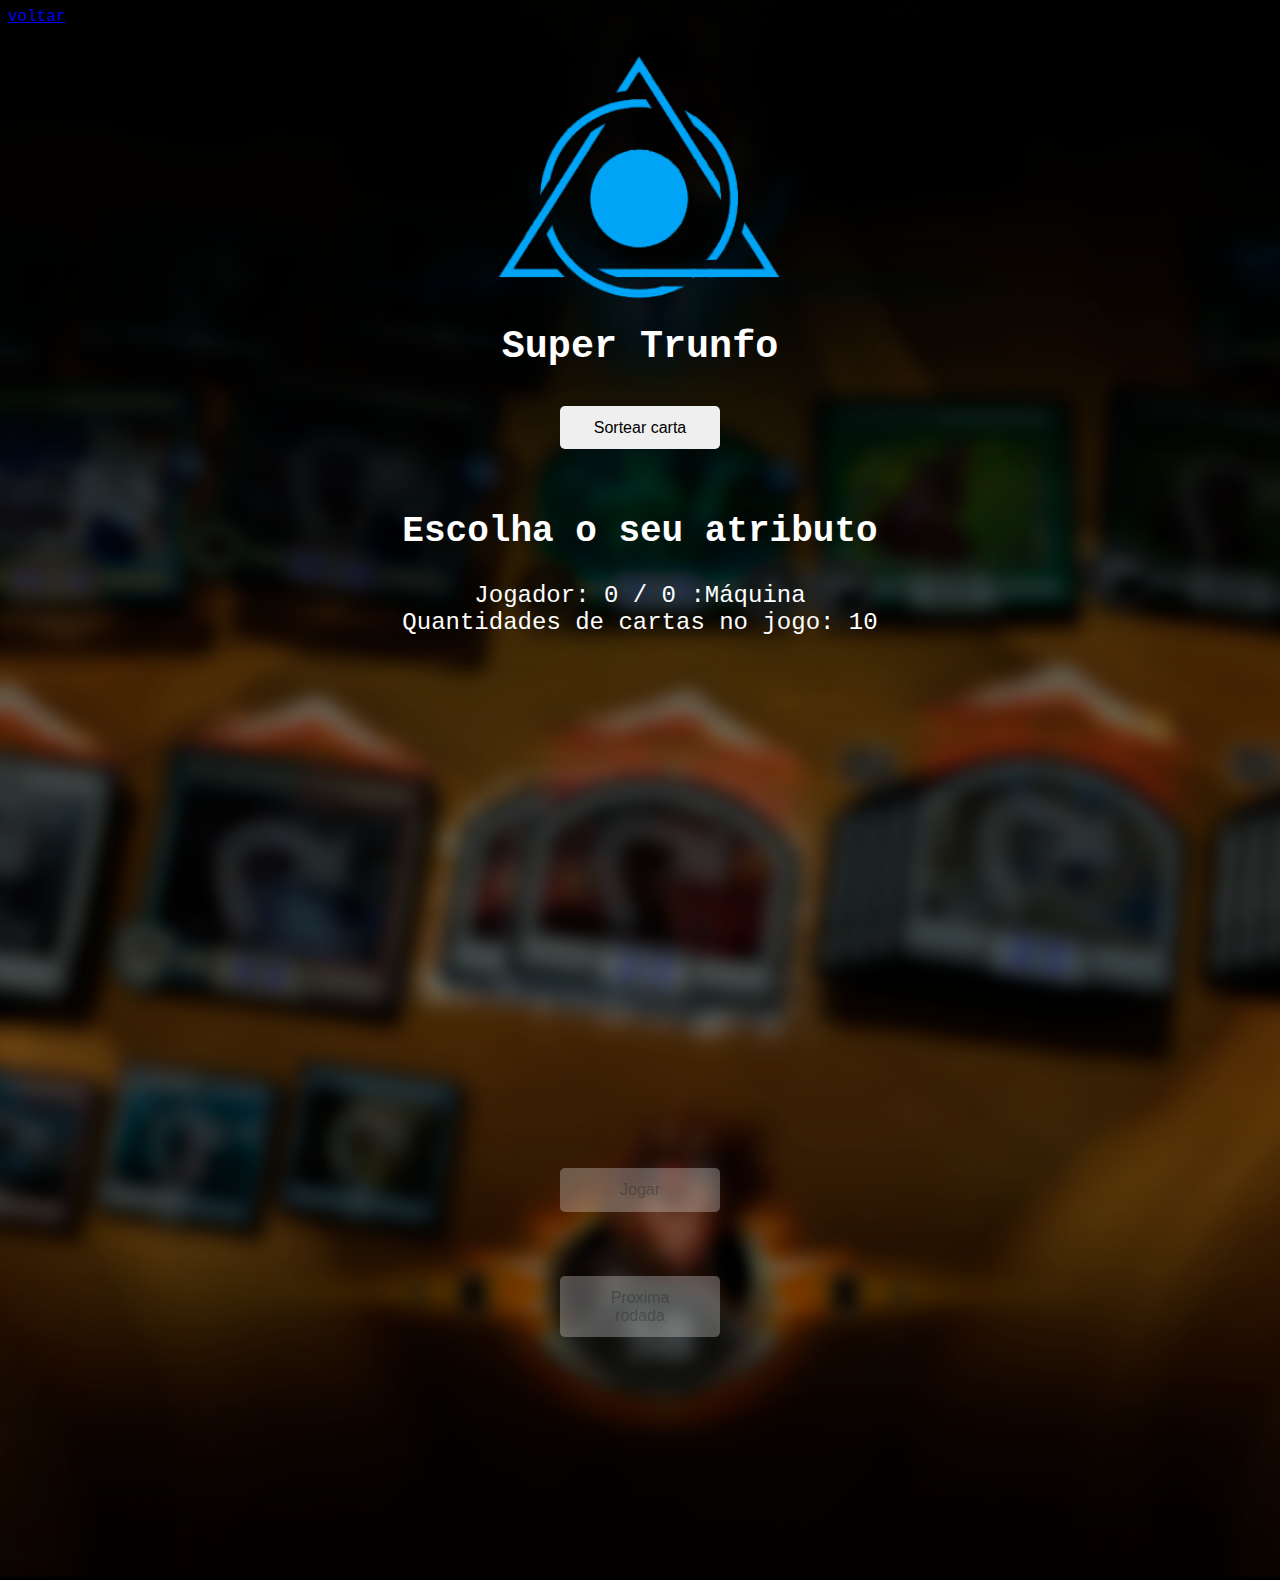
<file: projetoHirokuteaAtualizado3.5/supertrunfo.html>
<!DOCTYPE html>
<html lang="pt-br">
<head>
    <title>Demo Super Trunfo</title>
    <meta charset="UTF-8">
    <meta http-equiv="X-UA-Compatible" content="IE=edge">
    <meta name="viewport" content="width=device-width, initial-scale=1.0">
    <meta http-equiv="content-type" content="text/html" charset="utf-8">
    <meta http-equiv="content-language" content="pt-br">
    <meta name="author" content="Robert, Sara e Sophia">
    <meta name="reply-to" content="sophiasilveira2003@gmail.com,robertsundyn@gmail.com,sarabittencourt06@gmail.com ">
    <meta name="description" content="Site de uma empresa fict&iacute;cia que est&aacute;; fazendo um jogo de super trunfo online.">
    <meta name="keywords" content="jogo, cartas, super, trunfo, game, ataque, defesa, magia">
    <meta name="robots" content="index, follow">
    <meta name="viewport" content="width=device-width, initial-scale=1.0">

    <link rel="stylesheet" href="css/gamestyles.css">
    <link rel="icon" href="img/logo.png">
</head>

<body>
    <a href="index.html">voltar</a>
    <div class="container">
        
        <img src="img/logo.png" class="page-logo"
            alt="">
        <h1 class="page-title">Super Trunfo</h1>

        <button onclick="sortearCarta()" id="btnSortear">Sortear carta</button>
       
        <form id="form">
            <h2>Escolha o seu atributo</h2>
            <div class="wrapper">
                <div id="placar"></div>
                <div id="quantidade-cartas"></div>
                <div id="cartas">
                    <div id="carta-jogador" class="carta"></div>
                    <div id="carta-maquina" class="carta"></div>
                </div>
                <button class="button-jogar" type="button" id="btnJogar" onclick="jogar()"
                    disabled="false">Jogar</button>
            </div>
            <div id="resultado"></div>
            <button type="button" id="btnProximaRodada" onclick="proximaRodada()" disabled="true">Proxima
                rodada</button>
        </form>
    </div>
    <script type="text/javascript" src="js/scripts.js"> </script>
</body>

</html>
</file>
<file: projetoHirokuteaAtualizado3.5/css/estilo.css>
/* inicio do css geral*/
@charset 'utf-8';

*{
    padding: 0;
    margin: 0;
    text-decoration: none;
    border: none;
    box-sizing: border-box;
    color: white;
}
@font-face{
    font-family: pixellari;
    src: url("../font/Pixellari.ttf");
}

/* fim do css geral*/


/* inicio do html principal*/

#topo, #corpo, #rodape{
    float: left;
    width: 100%;
}
/* Inicio menu */
#topo{
    background-color: black; 
}


#btn_menu{
    width: 50px;
    height: 50px;
    border-radius: 10px;
    background-color:black;
    float: right;
    margin-top: 5px;
    margin-right: 10px;
}
body{
    background-image: url(../img/super-trunfo-bg.png);
    background-color: #000000;
    background-size: cover;
    background-position: center top;
    background-repeat: no-repeat;
    font-family: pixellari;
}
#menu{
    width: 100%;
    height: 0%;
    overflow: hidden;
    position: fixed;
    background-color:rgba(0, 0, 0,0.9);
    text-align: center;
    z-index: 96;
    font-family: pixellari;
    font-size: 1.1em;
}
#menu ul{
    float: left;
    width: 100%; /* trabalhamos a largura da ul, par aque o sitens fiquem abaixo do X */
    height: 100%;
    text-align: center;
}
#menu ul li{
    padding: 3%;/* esse primeiro valor representa em cima e embaixo */
    font-size: 1.3em;
}
#menu ul li:hover{
    background-color: rgba(255, 255, 255, 0.3);
}
#menu:target{
    height: 100%;
}
#btn_fechar{
    float: right;
    margin-top: -3px;
    margin-right: 10px;
    padding: 20px;
}
#btn_fechar{
    font-size: 1em !important;
    font-weight: bold;
}
ul{
    list-style: none;
}

#topo a{
    color: white;
}
#logo{
    width: 60px;
    height: 60px;
    background-image: url(../img/logomobile.png);
    background-position: center;
    background-repeat: no-repeat;
    background-size: cover;
    float: left;
}
/* Fim do menu */

/* Inicio conteudo */
.conteudo{  /* usando class para que todos tenham a mesma configuração */
    width: 100%;
    text-align: left;
    font-size: 0.9em;
    margin-bottom: 3%;
    border-radius: 7px;
    text-indent: 30px;
    font-family: Pixellari;
}
.conteudo h1{
    margin-top: 5px;
    text-align: center;
    font-size: 2.2em;
}
.conteudo  p{
    padding: 5%;
    text-align: justify;
    text-indent: 30px;/* recuo de primeira linha */
    font-size: 1.2em;
}
.conteudo figure img{
    width: 50%;
    height: 50%;
    margin-left: 50px;
}
#quemSomos h3{
    font-size: 2.2em;
}
#quemSomos p{
    font-size: 1.2em;
}
/* Fim conteudo */

/*iicio galerias*/

#galerias_titulo h3{
    font-size: 2em;
    color: white;;
    margin-top: 10%;
    margin-bottom: 4%;
}

#carosel{
    width: 100%;
    height: auto;
}

#galeria2{
        display: none;
    }
/*final galerias*/

/* Roda pé - Footer*/
#rodape{
    width: 100%;
    height: 100%;
    text-align: center;
    color: white;
    text-shadow: 0.5px 0px 1px white;
    background-color: rgba(0, 0, 0,0.02);
    padding: 3% 4%;
    font-size: 0.9em;
    margin-top: 100px;
}

#redes_sociais a{
    color: rgba(255, 255, 255, 0.7);
    text-shadow: none;
    font-size: 1.5em;
    margin-right: 3%;
    
    transition: 0.2s;
}
#redes_sociais a:hover{
    color: rgb(52, 122, 187);
}
#redes_sociais i{
    transition: 0.2s;/* tem que colocar o transition aqui, pq só bomba aqui sem o hover */  
  
}
#redes_sociais i:hover{
    transform: translateY(-10px);
}
#rodape p{
    margin-top: 10px;
    font-size: 1.1em;
    margin-bottom: 8px;
}

/* Roda pé do  Contato*/
#rodapeContato{
    width: 100%;
    height: 100%;
    text-align: center;
    color: white;
    text-shadow: 0.5px 0px 1px white;
    background-color: black;
    padding: 3% 4%;
    font-size: 0.9em;
    margin-top: 410px;
}

#redesSociais a{
    color: rgba(255, 255, 255, 0.7);
    text-shadow: none;
    font-size: 1.5em;
    margin-right: 3%;
    
    transition: 0.2s;
}
#redesSociais a:hover{
    color: rgb(52, 122, 187);
}
#redesSociais i{
    transition: 0.2s;/* tem que colocar o transition aqui, pq só bomba aqui sem o hover */  
  
}
#redesSociais i:hover{
    transform: translateY(-10px);
}
#rodapeContato p{
    margin-top: 10px;
    font-size: 1.1em;
    margin-bottom: 8px;
}


/* fim do html principal*/

/* Inicio modal contato */

a{
    color: white;
    font-weight: bold;
}
#abrir{
    z-index: 97;/* só vai funcionar se tiver position */
    position: relative;
}

#cortina{
    width: 70%;
    height: 62%;
    margin-top: 25%;
    background-color: rgba(0,0,0,0.1);
    position: fixed;
    top: 0px; /* só pode ser usado, quando estiver usando position */
    z-index: 95;
    transition: 1s;
}

#modal{
    width: 60%;
    height: 55%;
    background-color: rgba(255,255,255,0.1);
    margin: auto;
    margin-right: 10px;
    margin-top: -600px;
    border-radius: 5px;
    border: solid 2px rgb(24, 94, 175);
    transition: 1.2s;
    color: white;
}

#modal:hover{
    transform: scale(1.3, 1.2);
}
#abrir{
    margin: 30px;
}
#fechar{
    float: right;
    margin: 5px;
}

#modal h2{
    font-size: 1.2em;
}
#modal label{
    margin-left: 5px;
}

#modal form{
    width: 100%;
    height: 75%;
    display: flex;
    flex-direction: column;
    align-items: center;
    justify-content: space-around;
}
#modal form input{
    border: solid 2px rgb(24, 94, 175);;
    width: 85%;
    height: 50%;
    margin-left: 5px;
    border-radius: 7px;
    background: none;
    color: white;
}
#modal form input#btn{
    width: 30%;
    height: 10%;
    color: white;
    font-size: 0.5em;
    font-weight: bold;
}

/* Fim modal e Contato */

/* incio cartas */

#corpo_cartas{
    width: 100%;
    background-color:#000;
}

h1{
     text-align: center;
     font-size: 4em;
	 color: white;
}

.cartas{
    width: 90%;
    background-color: #000;
    margin: 5%;
    border-radius: 10px;
    box-shadow: 1px 1px 10px #255;
    display: flex;
    flex-direction: column;
    align-items: center;
    justify-content: space-around;
	box-shadow: 0px 0px 20px #2d6562;
}

.cartas figure{
    width: 100%;
    height: 350px;
    border-radius: 10px 10px 0 0;
}

.cartas figcaption{
    font-size: 2.5em;
	color: white;
}

h2, h3{
    margin-top: 4%;
    font-size: 1.6em;
	color: white;
}

.cartas p{
    font-size: 1.3em;
    color: white;
    padding: 2% 5%;
	text-align: center;
}

h3{
	text-align: center;
	
}

 .poder span{
    width: 180px;
    height: 40px;
    font-family: fantasy;
    text-align: center;
    line-height: 40px;
    font-size: 25px;
    display: inline-block;
    background: #2d6562;
    margin: 0.5px;
    transition: 0.5s;
    color: #111;
    border-radius: 4px;
    cursor: pointer;
	 display: flex;
	flex-direction: column;
	justify-content: center;
	align-items: center;
	margin-top: 5px;
}

.poder span:hover{
    background: #70bdba;
}

.final{
	display: flex;
	flex-direction: column;
	justify-content: center;
	align-items: center;
}

h4{
	text-align: center;
    font-size: 1em;
	color: white;
}

.conhecer {
	display: flex;
	justify-content: center;
	align-items: center;
}

.conhecer a{
    padding: 1px 60px;
    background: #2d6562;
    text-decoration: none;
    font-weight: 800;
    color: #111;
    border-radius: 2px;
	
	
}

.conhecer a:hover{
    background: #70bdba;
}

.cartas figure{
    background-position: center;
    background-repeat: no-repeat;
    background-size: cover;
}

#personagem1_varric figure{
     background-image: linear-gradient(rgba(255,255,255,0),rgba(255,255,255,0),rgba(255,255,255,0), rgba(255,255,255,0),rgba(255,255,255,0), rgba(128,128,128,1)), url(../img/varric_tethras.jpg);
}

#personagem2_sonic figure{
    background-image: linear-gradient(rgba(255,255,255,0),rgba(255,255,255,0),rgba(255,255,255,0), rgba(255,255,255,0),rgba(255,255,255,0), rgba(128,128,128,1)), url(../img/sonic2.jpg);
   
}

#personagem3_commander_shepard figure{
    background-image: linear-gradient(rgba(255,255,255,0),rgba(255,255,255,0),rgba(255,255,255,0),rgba(255,255,255,0),rgba(255,255,255,0), rgba(128,128,128,1)), url(../img/commander_shepard.png);
    
}

#personagem3_commander_shepard figcaption{
    font-size: 2em;
}

#personagem4_miss_fortune figure{
    background-image: linear-gradient(rgba(255,255,255,0),rgba(255,255,255,0),rgba(255,255,255,0),rgba(255,255,255,0),rgba(255,255,255,0), rgba(128,128,128,1)), url(../img/miss_fortune.jpg);
    
}

#personagem5_robert figure{
    background-image: linear-gradient(rgba(255,255,255,0),rgba(255,255,255,0),rgba(255,255,255,0),rgba(255,255,255,0),rgba(255,255,255,0), rgba(128,128,128,1)), url(../img/Carambom.png);    
}

#personagem6_ivy_valentine figure{
    background-image: linear-gradient(rgba(255,255,255,0),rgba(255,255,255,0),rgba(255,255,255,0),rgba(255,255,255,0),rgba(255,255,255,0), rgba(128,128,128,1)),url(../img/ivy_valentine.jpg);
}

#personagem7_s_m_silveira figure{
    background-image: linear-gradient(rgba(255,255,255,0),rgba(255,255,255,0),rgba(255,255,255,0),rgba(255,255,255,0),rgba(255,255,255,0), rgba(128,128,128,1)), url(../img/s_m_silveira.png);
}

#personagem8_katarina figure{
    background-image: linear-gradient(rgba(255,255,255,0),rgba(255,255,255,0),rgba(255,255,255,0),rgba(255,255,255,0),rgba(255,255,255,0), rgba(128,128,128,1)), url(../img/Katarina.png);
}

#personagem9_sara figure{
    background-image: linear-gradient(rgba(255,255,255,0),rgba(255,255,255,0),rgba(255,255,255,0),rgba(255,255,255,0),rgba(255,255,255,0), rgba(128,128,128,1)), url(../img/sara.jpeg);
}

#personagem10_super_trunfo figure{
     background-image: linear-gradient(rgba(255,255,255,0),rgba(255,255,255,0),rgba(255,255,255,0),rgba(255,255,255,0),rgba(255,255,255,0), rgba(128,128,128,1)), url(../img/supertrunfo.png);
}

/* fim cartas */

/* inicio responsividade */
@media screen and (min-width:400px){
	#topo, #corpo, #rodape{
    float: left;
    width: 100%;
}
#logo{
    width: 70px;
    height: 70px;
    background-size: 120px;
}
#btn_menu{
    margin-top: 5px;
}
#btn_fechar{
    margin-top: 2px;
}

#menu{
    width: 100%;
    height: 0%;
    overflow: hidden;
    position: fixed;
}

#menu:target{
    height: 100%;
}

#menu .x{
	float: right;
    margin-top: -2px;
    margin-right: 10px;
    padding: 10px;
	font-size: 2em; 
    font-weight: bold;
}

#menu .x:hover{
	color: rgb(27, 93, 216);
}

#menu ul{
	float: left;
    width: 100%;
    height: 100%;
    text-align: center;
}
 
#menu ul li{ 
	margin-top: 60px;
	padding: 3%;
    font-size: 2em;
}

#menu ul li:hover{
	color: gray;
}

#topo a{
    color: white;
}

#logo{
    width: 60px;
    height: 60px;
    background-image: url(../img/logomobile.png);
    background-position: center;
    background-repeat: no-repeat;
    background-size: cover;
    float: left;
}
    
    
/*carrosel*/   
#carosel{
    width: 400px;
    margin: auto;
    box-shadow: 2px 2px 10px #000;
}

/*carrosel*/ 

#corpo_cartas{
    width: 100%;
    background-color:#000;
}

#corpo_cartas h1{
     text-align: center;
     font-size: 2em;
	 color: white;
}

.cartas{
    width: 90%;
    background-color: #000;
    margin: 5%;
    border-radius: 10px;
    box-shadow: 1px 1px 10px rgb(12, 102, 187);
    display: flex;
    flex-direction: column;
    align-items: center;
    justify-content: space-around;
	box-shadow: 0px 0px 20px #079ef5;
}

.cartas figure{
    width: 100%;
    height: 600px;
    border-radius: 10px 10px 0 0;
}

.cartas figcaption{
    font-size: 2.5em;
	color: white;
}

h2, h3{
    margin-top: 4%;
    font-size: 1.6em;
	color: white;
}

.cartas p{
    font-size: 1.3em;
    color: white;
    padding: 2% 5%;
	text-align: center;
}

h3{
	text-align: center;
}

 .poder span{
    width: 180px;
    height: 40px;
    font-family: fantasy;
    text-align: center;
    line-height: 40px;
    font-size: 25px;
    display: inline-block;
    background: #2d6562;
    margin: 0.5px;
    transition: 0.5s;
    color: #111;
    border-radius: 4px;
    cursor: pointer;
	 display: flex;
	flex-direction: column;
	justify-content: center;
	align-items: center;
	margin-top: 5px;
}

.poder span:hover{
    background: #70bdba;
}

.final{
	display: flex;
	flex-direction: column;
	justify-content: center;
	align-items: center;
}

h4{
	text-align: center;
    font-size: 1em;
	color: white;
}

.conhecer {
	display: flex;
	justify-content: center;
	align-items: center;
}

.conhecer a{
    padding: 1px 60px;
    background: #2d6562;
    text-decoration: none;
    font-weight: 800;
    color: #111;
    border-radius: 2px;
	
	
}

.conhecer a:hover{
    background: #70bdba;
}

.cartas figure{
    background-position: center;
    background-repeat: no-repeat;
    background-size: cover;
}

#personagem1_varric figure{
     background-image: linear-gradient(rgba(255,255,255,0),rgba(255,255,255,0),rgba(255,255,255,0), rgba(255,255,255,0),rgba(255,255,255,0), rgba(128,128,128,1)), url(../img/varric_tethras.jpg);
}

#personagem2_sonic figure{
    background-image: linear-gradient(rgba(255,255,255,0),rgba(255,255,255,0),rgba(255,255,255,0), rgba(255,255,255,0),rgba(255,255,255,0), rgba(128,128,128,1)), url(../img/sonic2.jpg);
   
}

#personagem3_commander_shepard figure{
    background-image: linear-gradient(rgba(255,255,255,0),rgba(255,255,255,0),rgba(255,255,255,0),rgba(255,255,255,0),rgba(255,255,255,0), rgba(128,128,128,1)), url(../img/commander_shepard.png);
    
}

#personagem3_commander_shepard figcaption{
    font-size: 2em;
}

#personagem4_miss_fortune figure{
    background-image: linear-gradient(rgba(255,255,255,0),rgba(255,255,255,0),rgba(255,255,255,0),rgba(255,255,255,0),rgba(255,255,255,0), rgba(128,128,128,1)), url(../img/miss_fortune.jpg);
    
}

#personagem5_robert figure{
    background-image: linear-gradient(rgba(255,255,255,0),rgba(255,255,255,0),rgba(255,255,255,0),rgba(255,255,255,0),rgba(255,255,255,0), rgba(128,128,128,1)),;
    background-image: url(../img/Carambom.png);
    
}

#personagem6_ivy_valentine figure{
    background-image: linear-gradient(rgba(255,255,255,0),rgba(255,255,255,0),rgba(255,255,255,0),rgba(255,255,255,0),rgba(255,255,255,0), rgba(128,128,128,1)),url(../img/ivy_valentine.jpg);
}

#personagem7_s_m_silveira figure{
    background-image: linear-gradient(rgba(255,255,255,0),rgba(255,255,255,0),rgba(255,255,255,0),rgba(255,255,255,0),rgba(255,255,255,0), rgba(128,128,128,1)), url(../img/s_m_silveira.png);
}

#personagem8_katarina figure{
    background-image: linear-gradient(rgba(255,255,255,0),rgba(255,255,255,0),rgba(255,255,255,0),rgba(255,255,255,0),rgba(255,255,255,0), rgba(128,128,128,1)), url(../img/Katarina.png);
}

#personagem9_sara figure{
    background-image: linear-gradient(rgba(255,255,255,0),rgba(255,255,255,0),rgba(255,255,255,0),rgba(255,255,255,0),rgba(255,255,255,0), rgba(128,128,128,1)), url(../img/sara.jpeg);
}

#personagem10_super_trunfo figure{
     background-image: linear-gradient(rgba(255,255,255,0),rgba(255,255,255,0),rgba(255,255,255,0),rgba(255,255,255,0),rgba(255,255,255,0), rgba(128,128,128,1)), url(../img/supertrunfo.png);
}

#rodape{
    width: 100%;
    text-align: center;
    color: white;
    text-shadow: 0.5px 0px 1px white;
    background-color: black;
    padding: 3% 4%;
    font-size: 0.9em;
    margin-top: 40px;
}

#redes_sociais a{
    color: rgba(255, 255, 255, 0.7);
    text-shadow: none;
    font-size: 1.7em;
    margin-right: 3%;
    transition: 0.2s;
}
#redes_sociais a:hover{
    color: rgba(255, 255, 255, 1);
}
#redes_sociais i{
    transition: 0.2s;/* tem que colocar o transition aqui, pq só bomba aqui sem o hover */
}
#redes_sociais i:hover{
    transform: translateY(-10px);
}
#rodape p{
    margin-top: 10px;
}

fieldset{
    margin-left: 5%;
}
legend{
    font-size: 2.5em;
}
label{
    font-size: 1.3em;
}


#cortina{
    width: 70%;
    height: 55%;
    margin-top: 15%;
}

#modal{
    width: 65%;
    height: 70%;
}

#modal h2{
    font-size: 1.3em;
}

#modal form{
    height: 75%;
}
#modal form input#btn{
    height: 15%;
    margin-top: 10px;
    font-size: 0.5em;
}

/* Fim modal e Contato */

}

@media screen and (min-width:768px){
    #btn_menu, #btn_fechar{
        display: none;
    }
    #menu{
        width: 65%;
        height: 100px; 
        position: relative;
        float: right;
        transition: 0.5s;
        background: none;
    }
    #menu ul{
        width: 100%;
        height: 100%;
        display: flex;
        align-items: center;
        justify-content: space-around;
        font-size: 0.8em;
    }
    #menu ul li{
        padding: 0;
        margin: 0;
        width: auto;
    }
    #logo{
        width: 190px;
        height: 100px;
        background-image: url(../img/logodesktop.png);
        background-size: 200px;
        margin-left: 50px;
    }
    #btn_menu{
        margin-top: 23px;
    }
    #btn_fechar{
        margin-top: 15px;
    }
    #banner button{
        width: 49%;
        height: 40px;/* definindo altura para os botões */
        font-size: 1.3em;
    }

    .conteudo{  
        font-size: 1.2em;
    }
    .conteudo h1{
        font-size: 2.3em;
    }

    #quemSomos h3{
        font-size: 2.3em;
    }
    #quemSomos p{
        font-size: 1.2em;
    }
	

	#corpo_cartas{
    width: 100%;
    background-color:#000;
	margin: 0px  30px  30px 0px;	
    }
	
	h1{
     font-size: 6em;
    }
	.cartas{
		box-shadow: 0px 0px 40px #2d6562;
	}
	
	.cartas figure{
    height: 900px;
    }
	.cartas figcaption{
    font-size: 3em;
    }
	h2, h3{
    font-size: 4em;
	
    } 
  .cartas p{
    font-size: 3em;
    }
	 .poder span{
    width: 600px;
    height: 90px;
    font-size: 60px;
	margin-top: 10px;
    }
 	.conhecer a{
    padding: 20px 150px;
    font-weight: 800;
	font-size: 5vh;
	}
	
	/* Roda pé Contato*/
    #rodapeContato{
    font-size: 1.2em;
    margin-top: 410px;
    }

    #redesSociais a{
    font-size: 1.6em;
    }   
    #rodapeContato p{
    margin-top:7px;
    font-size: 1.2em;
    }

    
    #cortina{
        width: 100%;
        height: 57%;
    }
    
    #modal{
        width: 60%;
        height: 65%;
        margin-right: 150px;
    }
    
    #abrir{
        margin: 50px;
        font-size: 1.4em;
    }
    #fechar{
        float: right;
        margin: 10px;
    }
    
    #modal h2{
        font-size: 2.2em;
    }
    #modal label{
        margin-left: 5px;
    }
    
    #modal form{
        width: 100%;
        height: 75%;
    }
    #modal form input{
        width: 100%;
        height: 50%;
    }
    #modal form input#btn{
        height: 12%;
        margin-top: 15px;
        font-size: 1em;
    }
    
}

@media screen and (min-width:1024px){
    #btn_menu, #btn_fechar{
        display: none;
    }
    #menu{
        width: 65%;
        height: 100px; 
        position: relative;
        float: right;
        transition: 0.5s;
        background: none;
    }
    #menu ul{
        width: 100%;
        height: 100%;
        display: flex;
        align-items: center;
        justify-content: space-around;
        font-size: 1.3em;
    }
    #menu ul li{
        padding: 0;
        margin: 0;
        width: auto;
    }
    #logo{
        width: 200px;
        height: 100px;
        background-image: url(../img/logodesktop.png);
        background-size: 200px;
        margin-left: 50px;
    }
    #btn_menu{
        margin-top: 23px;
    }
    #btn_fechar{
        margin-top: 15px;
    }
    #banner button{
        width: 49%;
        height: 40px;/* definindo altura para os botões */
        font-size: 1.5em;
    }

    .conteudo{ 
        text-align: justify;
        font-size: 1.4em;
        margin-bottom: none;
        text-indent: 35px;
    }
   
    .conteudo h1{
        margin-top: 5px;
        text-align: center;
        font-size: 2.2em;
    }
    .conteudo  p{
        padding: 5%;
        text-align: justify;
        text-indent: 30px;/* recuo de primeira linha */
        font-size: 1.2em;
    }

    #quemSomos h3{
        margin: 10px;
        font-size: 2.2em;
    }
    #quemSomos p{
        font-size: 1.2em;
    }
    
    /*galerias*/
    
    #galerias_titulo h3{
      font-size: 4em;
        margin-bottom: 1%;
    }
    
    #carosel{
        display: none;
    }
    
    #galeria2{
    width:100%;
    height:400px;
    display: grid;
    overflow:hidden;
    grid-template-columns: repeat(2,100%);
    
}

.imagems2{
    position: relative;
    width: 100%;
    height: 100%;  
    display: grid;
    grid-template-columns: repeat(5, auto);
    background: linear-gradient(rgba(0,0,0,0.6),rgba(255,255,255,0.1),rgba(255,255,255,0.1), rgba(0,0,0,0.6));
}


.g_imagem{
    position: relative;
    width: 200px;
    height: 335px;
    margin: auto;
    background-position: center;
    background-repeat: no-repeat;
    background-size: cover;
}

.g_imagem:hover{
        margin: 0 30px;
        margin-top: 30px;
        transform: scale(1.2);
}

#g_varric{
    background-image: url(../img/c_1varric.png);
}
#g_sonic{
    background-image: url(../img/c_2sonic.png);
}
#g_commandershapard{
    background-image: url(../img/c_3commandershepard.png);
}
#g_missfortune{
    background-image: url(../img/c_4missfortune.png);
}
#g_carabom{
    background-image: url(../img/c_5carabom.png);
}
#g_ivivalentine{
    background-image: url(../img/c_6ivyvalentine.png);
}
#g_smsilveira{
    background-image: url(../img/c_7smsilveira.png);
}
#g_katarina{
    background-image: url(../img/c_8katarina.png);
}
#g_sara{
    background-image: url(../img/c_9sara.png);
}
#g_supertrunfo{
    background-image: url(../img/c_10supertrunfo.png);
}

.arrow__btn {
      position: absolute;
      color: #fff;
      text-decoration: none;
      font-size: 5.5em;
      background:rgb(0,0,0);
      width: 40px;
      padding: 13% 0;
      text-align: center;
      z-index: 1;
    }

.left-arrow {
      top:0; bottom:0; left:0;
      background: linear-gradient(-90deg, rgba(0,0,0,0) 0%, rgba(0,0,0,1) 100%);
    }
    
.right-arrow {
      top:0; bottom:0; right: 0;
      background: linear-gradient(90deg, rgba(0,0,0,0) 0%, rgba(0,0,0,1) 100%);
    }
    
    /*galerias*/

	.todas_as_cartas{
        display: flex;
        flex-wrap: wrap;
        justify-content: center;
	}
	
	.cartas{
       width: 40%;
    	height: 60%;
	}
      
	.cartas figure{
        width: 100%;
      height: 450px;
    }

   .cartas figcaption{
      font-size: 6vh;
    }

    h2, h3{
      margin-top: 3px;
      font-size: 4vh; 
    }
	.cartas p{
        font-size: 3vh;
        padding: 2% 5%;
	    text-align: center;
    }
	.poder{
		display: flex;
	}
	
	.poder span{
        width: 95px;
        height: 50px;
        font-size: 20px;
		margin: 4px;
	}
    
	h4{
       font-size: 3vh;
	
    }
	
	.conhecer a{
        padding: 1px 30px;
        font-weight: 800;
    }
	
	button{
        font-size: 1.2em;
    }

    #rodape{
        width: 100%;
        height: 100%;
        text-align: center;
        color: white;
        text-shadow: 0.5px 0px 1px white;
        background-color: rgba(0, 0, 0,0.02);
        padding: 3% 4%;
        font-size: 1em;
        margin-top: 10px;
    }

    #rodape p{
        margin-bottom: 10px;
        margin-top: 10px;
    }
    
    #redes_sociais i:hover{
        transform: translateY(-10px);
        color: rgb(0, 153, 255);
    }

    #conectar{
        margin-right: 30px;
    }


    /* rodape do contato */
    #rodapeContato{
        width: 100%;
        height: 100%;
        text-align: center;
        color: white;
        text-shadow: 0.5px 0px 1px white;
        background-color: rgba(0, 0, 0,0.02);
        padding: 3% 4%;
        font-size: 1em;
        margin-top: 450px;
    }

    #rodapeContato p{
        margin-bottom: 10px;
        margin-top: 10px;
    }

    #cortina{
        width: 100%;
        height: 80%;
        margin-top: 10%;
    }

    #modal{
        width: 50%;
        height: 60%;
        margin-right: 290px;
        margin-top: -500px;
    }

    #abrir{
        margin: 50px;
    }
    #fechar{
        margin: 18px;
    }

    #modal h2{
        font-size: 2.2em;
    }
    #modal label{
        margin-left: 20px;
    }

    #modal form{
        width: 100%;
        height: 75%;
    }
    #modal form input{
        width: 75%;
        height: 40%;
        margin-left: 30px;
    }
    #modal form input#btn{
        width: 20%;
        height: 15%;
        margin-right: 12px;
        font-size: 0.9em;
    }
    
}
</file>
<file: projetoHirokuteaAtualizado3.5/css/gamestyles.css>
/* Inicio do estilo do supertrunfo */
body {
    font-family: 'Roboto Mono', monospace;
    min-height: 854px;
    background-image: url('../img/super-trunfo-bg.png');
    background-color: #000000;
    background-size: cover;
    background-position: center top;
    background-repeat: no-repeat;
    padding-bottom: 10vh;
}

.page-logo{
    width: 15%;
    height: 15%;
}

.container {
    text-align: center;
    padding: 20px;
}

.page-title {
    color: #ffffff;
    margin: 5px 0;
    font-size: 1.2em;
}

button {
    width: 6rem;
    max-width: 10rem;
    padding: .8rem 1.5rem;
    margin: 2rem auto;
    border-radius: 5px;
    border: none;
    font-size: 0.8rem;
}

h2 {
    color: white;
}

#carta-jogador, #carta-maquina {
    width: 150px;
    height: 435px;
    overflow: auto;
    border-radius: 10px;
    margin-bottom: 20px;
    margin: 0 auto;
    display: flex;
    align-items: flex-end;
    position: relative;
    background-size: 140px 200px;
    background-repeat: no-repeat;
    background-position-x:  5px;
    background-position-y: 45px;
    border-radius: 33px;
}

#carta-jogador h3 {
    text-align: start;
}

.carta-imagem {
    border: 1px solid black;
    height: 100px;
    margin: 10px;
}

.carta-imagem img {
    width: 100%;
    height: 100%;
}

.carta-status {
    height: 120px;
    margin: 1.6rem;
    color: white;
    z-index: 2;
}

.carta-status input {
    margin: 3px 2px;
}

.carta-status p {
    margin: 3px 2px;
}

.resultado-final {
    color: white;
    font-size: 1.2rem;
    text-transform: uppercase;
    font-weight: bolder;
    padding: 1rem;
    border: 2px solid black;
    background-color: black;
}

.--spacing {
    margin-left: 2.2rem;
}

form {
    display: flex;
    flex-direction: column;
}

.wrapper {
    display: flex;
    flex-direction: column;
}

.carta-subtitle {
    z-index: 2;
    position: absolute;
    top: 13px;
    left: 20px;
    font-weight: 900;
    text-transform: uppercase;
}

#cartas {
    width: 100%;
    display: flex;
    justify-content: space-between;
}

#placar, #quantidade-cartas {
    color: white;
}
/* Fim do estilo do supertrunfo */

/* Responisividade */

@media screen and (min-width: 400px){
    body {
        padding-bottom: 15vh;
    }
    
    .page-logo{
        width: 25%;
    }
    
    .container {
        padding: 25px;
    }
    
    .page-title {
        margin: 7px 0;
        font-size: 1.6em;
    }
    
    button {
        width: 8rem;
        margin: 3rem auto;
        font-size: 1rem;
    }
    
    #carta-jogador, #carta-maquina {
        width: 160px;
        background-size: 150px 200px;
    }
    
    .carta-subtitle {
        top: 12px;
    }
}

@media screen and (min-width: 768px){
    
    .page-logo{
        width: 30%;
    }

    .container {
        font-size: 1.5em;
        padding: 30px;
    }
    
    #carta-jogador, #carta-maquina {
        width: 340px;
        height: 495px;
        background-size: 310px 230px;
    }
    
    .carta-status {
        height: 150px;
    }
    
    .carta-status input {
        margin: 15px 10px;
    }
    
    .carta-status p {
       margin: 10px 10px;
    }
    
    .resultado-final {
        font-size: 2.2rem;
    }
    
    .carta-subtitle {
        top: 6px;
        left: 40px;
        font-weight: 900;
    }
   
}

@media screen and (min-width: 1024px){
    body {
        font-family: 'Roboto Mono', monospace;
        min-height: 854px;
        background-image: url('../img/super-trunfo-bg.png');
        background-color: #000000;
        background-size: cover;
        background-position: center top;
        background-repeat: no-repeat;
        padding-bottom: 20vh;
    }
    
    .page-logo{
        width: 25%;
        height: 25%;
    }

    .container {
        text-align: center;
        padding: 20px;
    }
    
    .page-title {
        color: #ffffff;
        margin: 5px 0;
    }
    
    button {
        width: 10rem;
        max-width: 10rem;
        padding: .8rem 1.5rem;
        margin: 2rem auto;
        border-radius: 5px;
        border: none;
        font-size: 1rem;
    }
    
    h2 {
        color: white;
    }
    
    #carta-jogador, #carta-maquina {
        width: 360px;
        height: 500px;
        overflow: auto;
        border-radius: 10px;
        margin-bottom: 20px;
        margin: 0 auto;
        display: flex;
        align-items: flex-end;
        position: relative;
        background-size: 350px 300px;
        background-repeat: no-repeat;
        background-position-x: 10px;
        background-position-y: 5px;
        border-radius: 33px;
    }
    
    #carta-jogador h3 {
        text-align: center;
    }
    
    .carta-imagem {
        border: 1px solid black;
        height: 100px;
        margin: 10px;
    }
    
    .carta-imagem img {
        width: 100%;
        height: 100%;
    }
    
    .carta-status {
        height: 160px;
        margin: 2rem;
        color: white;
        z-index: 2;
    }
    
    .carta-status input {
        margin: 20px 10px;
    }
    
    .carta-status p {
        margin-bottom: 2rem;
    }
    
    .resultado-final {
        color: white;
        font-size: 2rem;
        text-transform: uppercase;
        font-weight: bolder;
        padding: 1rem;
        border: 2px solid black;
        background-color: black;
    }
    
    .--spacing {
        margin-left: 2.5rem;
    }
    
    form {
        display: flex;
        flex-direction: column;
    }
    
    .wrapper {
        display: flex;
        flex-direction: column;
    }
    
    .carta-subtitle {
        z-index: 2;
        position: absolute;
        top: 16px;
        left: 37px;
        font-weight: 800;
        text-transform: uppercase;
    }
    
    #cartas {
        width: 100%;
        display: flex;
        justify-content: space-between;
    }
    
    #placar, #quantidade-cartas {
        color: white;
    }
}
</file>
<file: projetoHirokuteaAtualizado3.5/engine0/style.css>
/*
 *	generated by WOW Slider 9.0
 *	template Bootstrap
 */

@font-face {
  font-family: 'ws-ctrl-bootstrap';
  src: url('ws-ctrl-bootstrap.eot');
  src: url('ws-ctrl-bootstrap.eot#iefix') format('embedded-opentype'),
       url('ws-ctrl-bootstrap.svg#ws-ctrl-bootstrap') format('svg');
  font-weight: normal;
  font-style: normal;
}
@font-face {
  font-family: 'ws-ctrl-bootstrap';
  src: url('[data-uri]') format('woff'),
       url('[data-uri]') format('truetype');
}
#wowslider-container0 { 
	display: table;
	zoom: 1; 
	position: relative;
	width: 100%;
	max-width: 400px;
	max-height:500px;
	margin:0px auto 0px;
	z-index:90;
	text-align:left; /* reset align=center */
	font-size: 10px;
	text-shadow: none; /* fix some user styles */

	/* reset box-sizing (to boostrap friendly) */
	-webkit-box-sizing: content-box;
	-moz-box-sizing: content-box;
	box-sizing: content-box; 
}
* html #wowslider-container0{ width:400px }
#wowslider-container0 .ws_images ul{
	position:relative;
	width: 10000%; 
	height:100%;
	left:0;
	list-style:none;
	margin:0;
	padding:0;
	border-spacing:0;
	overflow: visible;
	/*table-layout:fixed;*/
}
#wowslider-container0 .ws_images ul li{
	position: relative;
	width:1%;
	height:100%;
	line-height:0; /*opera*/
	overflow: hidden;
	float:left;
	/*font-size:0;*/
	padding:0 0 0 0 !important;
	margin:0 0 0 0 !important;
}

#wowslider-container0 .ws_images{
	position: relative;
	left:0;
	top:0;
	height:100%;
	max-height:500px;
	max-width: 400px;
	vertical-align: top;
	border:none;
	overflow: hidden;
}
#wowslider-container0 .ws_images ul a{
	width:100%;
	height:100%;
	max-height:500px;
	display:block;
	color:transparent;
}
#wowslider-container0 img{
	max-width: none !important;
}
#wowslider-container0 .ws_images .ws_list img,
#wowslider-container0 .ws_images > div > img{
	width:100%;
	border:none 0;
	max-width: none;
	padding:0;
	margin:0;
}
#wowslider-container0 .ws_images > div > img {
	max-height:500px;
}

#wowslider-container0 .ws_images iframe {
	position: absolute;
	z-index: -1;
}

#wowslider-container0 .ws-title > div {
	display: inline-block !important;
}

#wowslider-container0 a{ 
	text-decoration: none; 
	outline: none; 
	border: none; 
}

#wowslider-container0  .ws_bullets { 
	float: left;
	position:absolute;
	z-index:70;
}
#wowslider-container0  .ws_bullets div{
	position:relative;
	float:left;
	font-size: 0px;
}
/* compatibility with Joomla styles */
#wowslider-container0  .ws_bullets a {
	line-height: 0;
}

#wowslider-container0  .ws_script{
	display:none;
}
#wowslider-container0 sound, 
#wowslider-container0 object{
	position:absolute;
}

/* prevent some of users reset styles */
#wowslider-container0 .ws_effect {
	position: static;
	width: 100%;
	height: 100%;
}

#wowslider-container0 .ws_photoItem {
	border: 2em solid #fff;
	margin-left: -2em;
	margin-top: -2em;
}
#wowslider-container0 .ws_cube_side {
	background: #A6A5A9;
}


#wowslider-container0.ws_gestures {
	cursor: -webkit-grab;
	cursor: -moz-grab;
	cursor: url("[data-uri]"), move;
}
#wowslider-container0.ws_gestures.ws_grabbing {
	cursor: -webkit-grabbing;
	cursor: -moz-grabbing;
	cursor: url("[data-uri]"), move;
}

/* hide controls when video start play */
#wowslider-container0.ws_video_playing .ws_bullets,
#wowslider-container0.ws_video_playing .ws_fullscreen,
#wowslider-container0.ws_video_playing .ws_next,
#wowslider-container0.ws_video_playing .ws_prev {
	display: none;
}


/* youtube/vimeo buttons */
#wowslider-container0 .ws_video_btn {
	position: absolute;
	display: none;
	cursor: pointer;
	top: 0;
	left: 0;
	width: 100%;
	height: 100%;
	z-index: 55;
}
#wowslider-container0 .ws_video_btn.ws_youtube,
#wowslider-container0 .ws_video_btn.ws_vimeo {
	display: block;
}
#wowslider-container0 .ws_video_btn div {
	position: absolute;
	background-image: url(./playvideo.png);
	background-size: 200%;
	top: 50%;
	left: 50%;
	width: 7em;
	height: 5em;
	margin-left: -3.5em;
	margin-top: -2.5em;
}
#wowslider-container0 .ws_video_btn.ws_youtube div {
	background-position: 0 0;
}
#wowslider-container0 .ws_video_btn.ws_youtube:hover div {
	background-position: 100% 0;
}
#wowslider-container0 .ws_video_btn.ws_vimeo div {
	background-position: 0 100%;
}
#wowslider-container0 .ws_video_btn.ws_vimeo:hover div {
	background-position: 100% 100%;
}

#wowslider-container0 .ws_playpause.ws_hide {
	display: none !important;
}
/* bullets */
#wowslider-container0 .ws_bullets a { 
	position: relative;
	display: inline-block;
	margin: 0 2px;
	padding: 5px;
	width: 0;
	border-radius: 50%;
	background: rgba(0, 0, 0, 0);
	-webkit-box-shadow: inset 0 0 0 1px #fff;
	box-shadow: inset 0 0 0 1px #fff;
}
#wowslider-container0 .ws_bullets a.ws_selbull {
	background: #fff;
	padding: 6px;
	-webkit-box-shadow: none;
	box-shadow: none;
}

/* arrows */
#wowslider-container0 a.ws_next,
#wowslider-container0 a.ws_prev {
	position:absolute;
	font: 3.2em "ws-ctrl-bootstrap";
	z-index:60;
	color: #fff;
	overflow: hidden;
	width: 15%;
	height: 100%;
	top: 0;
	opacity: .5;
}
#wowslider-container0 a.ws_next {
	left: 85%;
	background-image: -webkit-linear-gradient(left, rgba(0,0,0,0.0001) 0, rgba(0,0,0,0.5) 100%);
	background-image: linear-gradient(to right, rgba(0,0,0,0.0001) 0, rgba(0,0,0,0.5) 100%);
	filter: progid:DXImageTransform.Microsoft.gradient(startColorstr='#00000000', endColorstr='#80000000', GradientType=1);
	background-repeat: repeat-x;
}
#wowslider-container0 a.ws_prev {
	left: 0;
	background-image: -webkit-linear-gradient(left, rgba(0,0,0,0.5) 0, rgba(0,0,0,0.0001) 100%);
	background-image: linear-gradient(to right, rgba(0,0,0,0.5) 0, rgba(0,0,0,0.0001) 100%);
	filter: progid:DXImageTransform.Microsoft.gradient(startColorstr='#80000000', endColorstr='#00000000', GradientType=1);
	background-repeat: repeat-x;
}
#wowslider-container0 a.ws_next:after,
#wowslider-container0 a.ws_prev:after {
	position: absolute;
	display: block;
	top: 50%;
	margin-top: -20px;
	left: 0;
	right: 0;
	text-align: center;
	vertical-align: middle;
	color: #fff;
	text-shadow: 0 1px 2px rgba(0,0,0,0.6);
}
#wowslider-container0 a.ws_next:after{
	content:'\e801';
}
#wowslider-container0 a.ws_prev:after{
	content:'\e800';
}
#wowslider-container0 a.ws_next:hover,
#wowslider-container0 a.ws_prev:hover{
	opacity: 0.9;
}

/*playpause*/
#wowslider-container0 .ws_playpause {
	position:absolute;
	font: 3.2em "ws-ctrl-bootstrap";
	top:50%;
	left: 50%;
	margin-top: -0.5em;
	margin-left: -0.3125em;
	color: #fff;
	opacity: 0.5;
	text-shadow: 0 1px 2px rgba(0,0,0,0.6);
	text-decoration: none;
	z-index: 59;
}
#wowslider-container0 .ws_playpause:hover {
	opacity: 0.9;
}
#wowslider-container0 .ws_playpause:after{
	display: block;
	text-align: center;
}
#wowslider-container0 .ws_pause:after {
	content: '\e803';
}
#wowslider-container0 .ws_play:after {
	content: '\e802';
}/* bottom center */
#wowslider-container0  .ws_bullets {
	bottom:20px;
	left:50%;
}
#wowslider-container0  .ws_bullets div{
	left:-50%;
}
#wowslider-container0 .ws_bulframe span{
	visibility: visible;
	opacity: 1;
	position: absolute;
	width: 0; 
	height: 0; 
	border-left: 7px solid transparent;
	border-right: 7px solid transparent;
	border-top: 7px solid #fff;

	bottom:-10px;
	margin-left:-7px;
	left:19px;
}#wowslider-container0 .ws-title{
	position: absolute;
	background: none;
	font: 2.4em 'Helvetica Neue', Helvetica, Arial, sans-serif;
	color:#fff;
	text-shadow: 0 1px 2px rgba(0, 0, 0, 0.6);
	bottom: 50px;
	top: auto;
	opacity: 1;
	text-align: center;

	width: 100%;
	padding-left: 20%;
	padding-right: 20%;
	-webkit-box-sizing: border-box;
	-moz-box-sizing: border-box;
	box-sizing: border-box;

	z-index: 50;
}
#wowslider-container0 .ws-title div{
    margin-top: 0.5em;
	font-size: 0.542em;
}#wowslider-container0 .ws_images > ul{
	animation: wsBasic 57s infinite;
	-moz-animation: wsBasic 57s infinite;
	-webkit-animation: wsBasic 57s infinite;
}
@keyframes wsBasic{0%{left:-0%} 5.61%{left:-0%} 10%{left:-100%} 15.61%{left:-100%} 20%{left:-200%} 25.61%{left:-200%} 30%{left:-300%} 35.61%{left:-300%} 40%{left:-400%} 45.61%{left:-400%} 50%{left:-500%} 55.61%{left:-500%} 60%{left:-600%} 65.61%{left:-600%} 70%{left:-700%} 75.61%{left:-700%} 80%{left:-800%} 85.61%{left:-800%} 90%{left:-900%} 95.61%{left:-900%} }
@-moz-keyframes wsBasic{0%{left:-0%} 5.61%{left:-0%} 10%{left:-100%} 15.61%{left:-100%} 20%{left:-200%} 25.61%{left:-200%} 30%{left:-300%} 35.61%{left:-300%} 40%{left:-400%} 45.61%{left:-400%} 50%{left:-500%} 55.61%{left:-500%} 60%{left:-600%} 65.61%{left:-600%} 70%{left:-700%} 75.61%{left:-700%} 80%{left:-800%} 85.61%{left:-800%} 90%{left:-900%} 95.61%{left:-900%} }
@-webkit-keyframes wsBasic{0%{left:-0%} 5.61%{left:-0%} 10%{left:-100%} 15.61%{left:-100%} 20%{left:-200%} 25.61%{left:-200%} 30%{left:-300%} 35.61%{left:-300%} 40%{left:-400%} 45.61%{left:-400%} 50%{left:-500%} 55.61%{left:-500%} 60%{left:-600%} 65.61%{left:-600%} 70%{left:-700%} 75.61%{left:-700%} 80%{left:-800%} 85.61%{left:-800%} 90%{left:-900%} 95.61%{left:-900%} }

#wowslider-container0 .ws_bullets  a img{
	text-indent:0;
	display:block;
	bottom:15px;
	left:-19px;
	visibility:hidden;
	position:absolute;
    border: 1px solid #fff;
	max-width:none;
}
#wowslider-container0 .ws_bullets a:hover img{
	visibility:visible;
}

#wowslider-container0 .ws_bulframe div div{
	height:48px;
	overflow:visible;
	position:relative;
}
#wowslider-container0 .ws_bulframe div {
	left:0;
	overflow:hidden;
	position:relative;
	width:38px;
	background-color:#fff;
}
#wowslider-container0  .ws_bullets .ws_bulframe{
	display:none;
	bottom:19px;
	margin-left:2px;
	overflow:visible;
	position:absolute;
	cursor:pointer;
    border: 3px solid #fff;
}#wowslider-container0 .ws_bulframe div div{
	height: auto;
}

@media all and (max-width:760px) {
	#wowslider-container0 .ws_fullscreen {
		display: block;
	}
}
@media all and (max-width:400px){
	#wowslider-container0 .ws_controls,
	#wowslider-container0 .ws_bullets,
	#wowslider-container0 .ws_thumbs{
		display: none
	}
}
</file>
